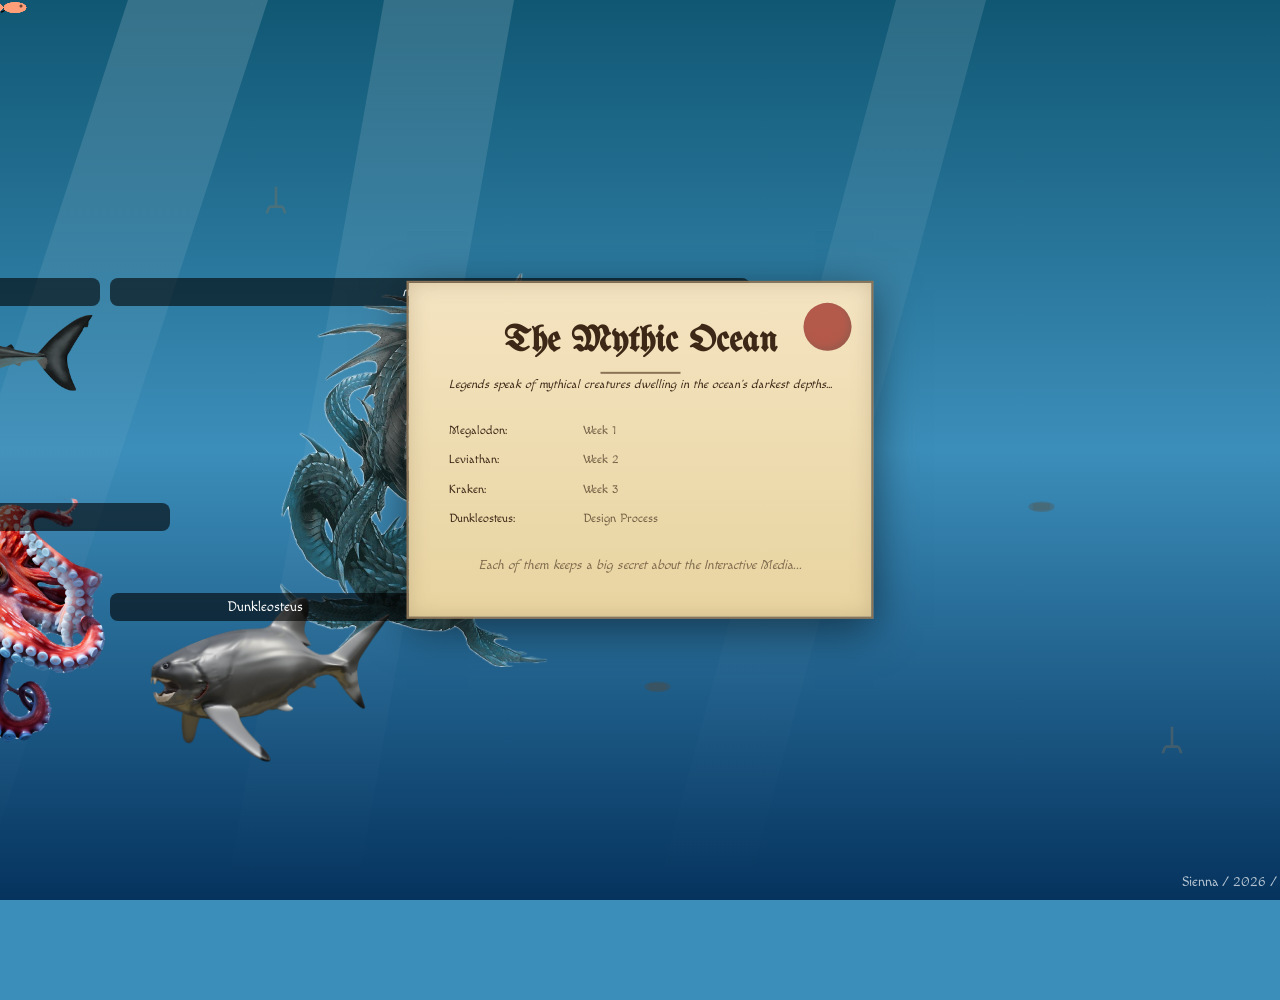
<file: index.html>
<!DOCTYPE html>
<html lang="en">
<head>
    <meta charset="UTF-8">
    <meta name="viewport" content="width=device-width, initial-scale=1.0">
    <title>The Mythic Ocean</title>
     <!-- Google Fonts -->
   
    <link rel="preconnect" href="https://fonts.googleapis.com">
    <link rel="preconnect" href="https://fonts.gstatic.com" crossorigin>
    <link href="https://fonts.googleapis.com/css2?family=Macondo&family=UnifrakturMaguntia&display=swap" rel="stylesheet">

     <link rel="stylesheet" href="style.css">
</head>
   <!-- Ocean Background Container -->
<body class="horizontal-page">
<div class="ocean-container">
<!-- Animated ocean background  -->
        <div class="ocean-background">
            <div class="wave"></div>
            <div class="wave"></div>
        </div>
        <!-- Sunlight Ray -->
        <div class="sunlight-ray">
             <div class="light-ray ray-1"></div>
            <div class="light-ray ray-2"></div>
            <div class="light-ray ray-3"></div>
            <div class="light-ray ray-4"></div>
            <div class="light-ray ray-5"></div>
        </div>
        <!-- Floating Bubbles (50 bubbles with different sizes and positions) -->
         <div class="bubbles-container">
             <!-- Small Bubbles -->
            <div class="bubble small" style="left: 5%; animation-delay: 0s;"></div>
            <div class="bubble small" style="left: 12%; animation-delay: 0.5s;"></div>
            <div class="bubble small" style="left: 18%; animation-delay: 1s;"></div>
            <div class="bubble small" style="left: 25%; animation-delay: 1.5s;"></div>
            <div class="bubble small" style="left: 33%; animation-delay: 2s;"></div>
            <div class="bubble small" style="left: 40%; animation-delay: 2.5s;"></div>
            <div class="bubble small" style="left: 48%; animation-delay: 3s;"></div>
            <div class="bubble small" style="left: 55%; animation-delay: 3.5s;"></div>
            <div class="bubble small" style="left: 62%; animation-delay: 4s;"></div>
            <div class="bubble small" style="left: 70%; animation-delay: 4.5s;"></div>
            <div class="bubble small" style="left: 77%; animation-delay: 5s;"></div>
            <div class="bubble small" style="left: 84%; animation-delay: 5.5s;"></div>
            <div class="bubble small" style="left: 91%; animation-delay: 6s;"></div>
            <div class="bubble small" style="left: 8%; animation-delay: 6.5s;"></div>
            <div class="bubble small" style="left: 15%; animation-delay: 7s;"></div>
    <!-- Medium Bubbles -->
            <div class="bubble medium" style="left: 7%; animation-delay: 0.2s;"></div>
            <div class="bubble medium" style="left: 14%; animation-delay: 0.8s;"></div>
            <div class="bubble medium" style="left: 22%; animation-delay: 1.4s;"></div>
            <div class="bubble medium" style="left: 30%; animation-delay: 2.1s;"></div>
            <div class="bubble medium" style="left: 38%; animation-delay: 2.8s;"></div>
            <div class="bubble medium" style="left: 45%; animation-delay: 3.4s;"></div>
            <div class="bubble medium" style="left: 53%; animation-delay: 4.1s;"></div>
            <div class="bubble medium" style="left: 60%; animation-delay: 4.8s;"></div>
            <div class="bubble medium" style="left: 68%; animation-delay: 5.5s;"></div>
            <div class="bubble medium" style="left: 75%; animation-delay: 6.2s;"></div>
            <div class="bubble medium" style="left: 82%; animation-delay: 6.8s;"></div>
            <div class="bubble medium" style="left: 89%; animation-delay: 7.5s;"></div>
            <div class="bubble medium" style="left: 95%; animation-delay: 8s;"></div>
            <div class="bubble medium" style="left: 10%; animation-delay: 8.5s;"></div>
            <div class="bubble medium" style="left: 17%; animation-delay: 9s;"></div>
            <div class="bubble medium" style="left: 24%; animation-delay: 9.5s;"></div>
            <div class="bubble medium" style="left: 31%; animation-delay: 10s;"></div>
            <div class="bubble medium" style="left: 39%; animation-delay: 10.5s;"></div>
            <div class="bubble medium" style="left: 46%; animation-delay: 11s;"></div>
            <div class="bubble medium" style="left: 54%; animation-delay: 11.5s;"></div>

            <!-- Large Bubbles -->
            <div class="bubble large" style="left: 9%; animation-delay: 0.3s;"></div>
            <div class="bubble large" style="left: 19%; animation-delay: 1.2s;"></div>
            <div class="bubble large" style="left: 28%; animation-delay: 2.3s;"></div>
            <div class="bubble large" style="left: 37%; animation-delay: 3.5s;"></div>
            <div class="bubble large" style="left: 47%; animation-delay: 4.7s;"></div>
            <div class="bubble large" style="left: 56%; animation-delay: 5.9s;"></div>
            <div class="bubble large" style="left: 65%; animation-delay: 7.1s;"></div>
            <div class="bubble large" style="left: 74%; animation-delay: 8.3s;"></div>
            <div class="bubble large" style="left: 83%; animation-delay: 9.5s;"></div>
            <div class="bubble large" style="left: 92%; animation-delay: 10.7s;"></div>
            <div class="bubble large" style="left: 13%; animation-delay: 11.9s;"></div>
            <div class="bubble large" style="left: 21%; animation-delay: 13s;"></div>
            <div class="bubble large" style="left: 35%; animation-delay: 14s;"></div>
            <div class="bubble large" style="left: 50%; animation-delay: 15s;"></div>
            <div class="bubble large" style="left: 71%; animation-delay: 16s;"></div>
        </div>
        <!-- Small swimming fish -->
        <div class="small-fish-container">
             <div class="small-fish fish-1"></div>
            <div class="small-fish fish-2"></div>
            <div class="small-fish fish-3"></div>
            <div class="small-fish fish-4"></div>
            <div class="small-fish fish-5"></div>
            <div class="small-fish fish-6"></div>
            <div class="small-fish fish-7"></div>
            <div class="small-fish fish-8"></div>
        </div>
        <!-- Anchors-->
        <div class="anchor-container">
                <div class="anchor anchor-1"></div>
            <div class="anchor anchor-2"></div>
            <div class="anchor anchor-3"></div>
            <div class="anchor anchor-4"></div>
            <div class="anchor anchor-5"></div>
        </div>
        <!-- Shoes -->
        <div class="shoes-container">
            <div class="shoe shoe-1"></div>
            <div class="shoe shoe-2"></div>
            <div class="shoe shoe-3"></div>
            <div class="shoe shoe-4"></div>
            <div class="shoe shoe-5"></div>
        </div>

        <!-- Mythical Sea Creatures (Navigation Fish) -->
        <div class="mythical-creatures">
            <!-- Megalodon - Week 1 -->
             <a href="week1.html">
            <div class="big-fish megalodon">
                <div class="fish-label">Megalodon</div>
            </div>
            </a>
             <!-- Leviathan - Week 2 -->
              <a href="week2.html">
            <div class="big-fish leviathan">
                <div class="fish-label">Leviathan</div>
            </div>
            </a>

            <!-- Kraken - Week 3 -->
             <a href="week3.html">
            <div class="big-fish kraken">
                <div class="fish-label">Kraken</div>
            </div>
            </a>

            <!-- Dunkleosteus - Design Process -->
             <a href="designprocess.html">
            <div class="big-fish dunkleosteus">
                <div class="fish-label">Dunkleosteus</div>
            </div>
           </a>
        </div>>
            
        <!-- Old parchment letter -->
        <div class="parchment-letter">
            <div class="parchment-header">
                <h1> The Mythic Ocean </h1>
                <div class="divider"></div>
            </div>
            <div class="letter-content">
                <p class="intro-text">
                    <em>Legends speak of mythical creatures dwelling in the ocean's darkest depths...</em>
                </p>

                <div class="creature-list">
                    <p><span class="creature-name">Megalodon:</span> <span class="week-label">Week 1</span></p>
                    <p><span class="creature-name">Leviathan:</span> <span class="week-label">Week 2</span></p>
                    <p><span class="creature-name">Kraken:</span> <span class="week-label">Week 3</span></p>
                    <p><span class="creature-name">Dunkleosteus:</span> <span class="week-label">Design Process</span></p>
                </div>

                <p class="closing-text">
                    <em>Each of them keeps a big secret about the Interactive Media...</em>
                </p>
            </div>

            <!-- Wax Seal -->
            <div class="wax-seal"></div>
        </div>

        <!-- Footer -->
        <div class="footer">
            <p>Sienna / 2026 / Interactive Media</p>
        </div>
    </div>
<!-- This code from Figma was hacked by Sienna -->
</body>
</html>
</file>
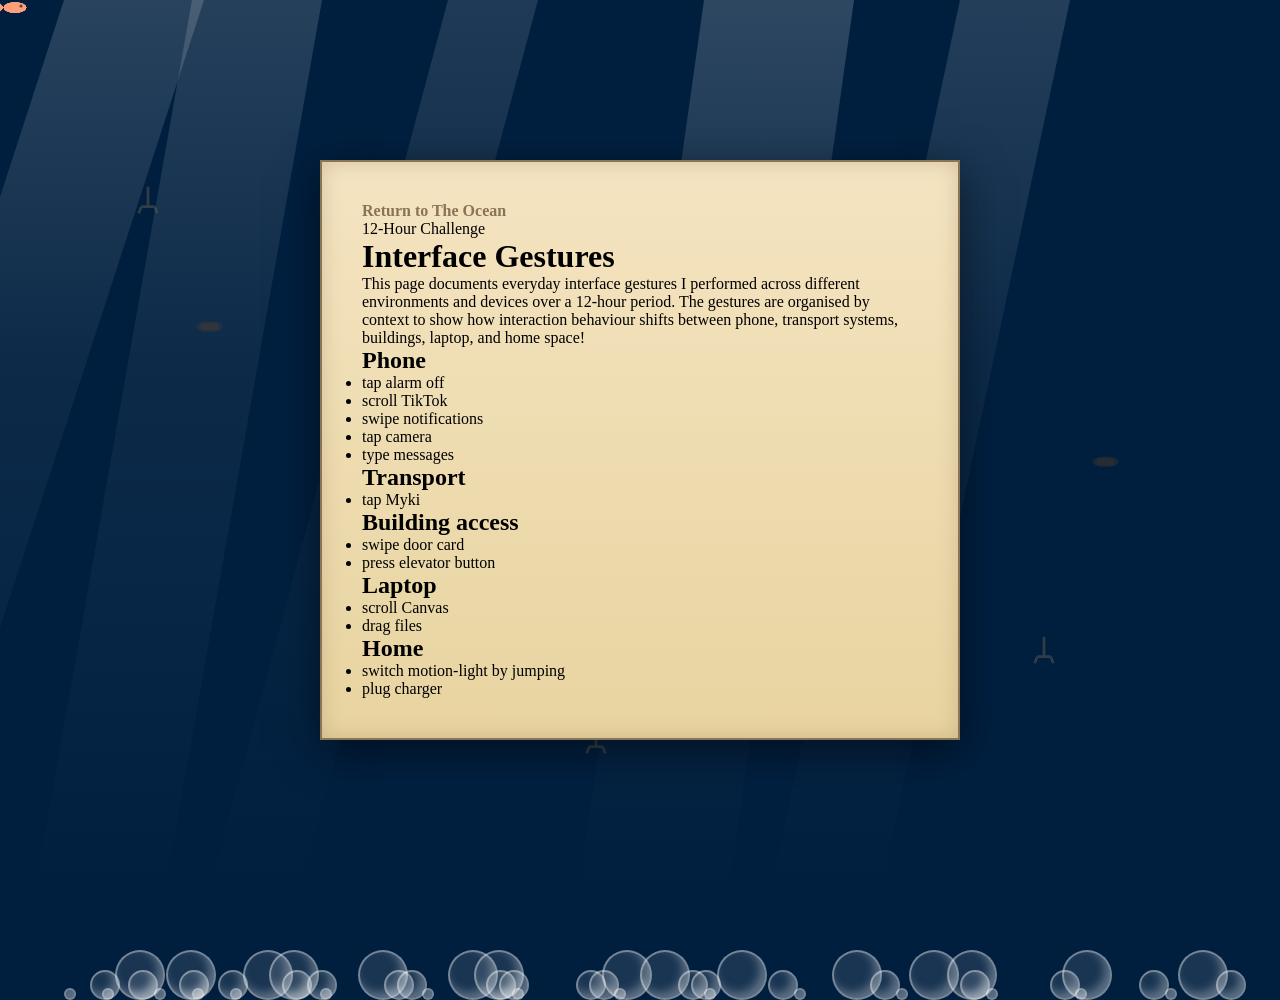
<file: 12hours.html>
<!DOCTYPE html>
<html lang="en">
<head>
<meta charset="UTF-8">
<meta name="viewport" content="width=device-width, initial-scale=1.0">
<title>Reflection</title>

<link rel="stylesheet" href="style.css">
</head>

<body>
    <!-- Animated ocean background  -->
        <div class="ocean-background">
            <div class="wave"></div>
            <div class="wave"></div>
        </div>
        <!-- Sunlight Ray -->
        <div class="sunlight-ray">
             <div class="light-ray ray-1"></div>
            <div class="light-ray ray-2"></div>
            <div class="light-ray ray-3"></div>
            <div class="light-ray ray-4"></div>
            <div class="light-ray ray-5"></div>
        </div>
        <!-- Floating Bubbles (50 bubbles with different sizes and positions) -->
         <div class="bubbles-container">
             <!-- Small Bubbles -->
            <div class="bubble small" style="left: 5%; animation-delay: 0s;"></div>
            <div class="bubble small" style="left: 12%; animation-delay: 0.5s;"></div>
            <div class="bubble small" style="left: 18%; animation-delay: 1s;"></div>
            <div class="bubble small" style="left: 25%; animation-delay: 1.5s;"></div>
            <div class="bubble small" style="left: 33%; animation-delay: 2s;"></div>
            <div class="bubble small" style="left: 40%; animation-delay: 2.5s;"></div>
            <div class="bubble small" style="left: 48%; animation-delay: 3s;"></div>
            <div class="bubble small" style="left: 55%; animation-delay: 3.5s;"></div>
            <div class="bubble small" style="left: 62%; animation-delay: 4s;"></div>
            <div class="bubble small" style="left: 70%; animation-delay: 4.5s;"></div>
            <div class="bubble small" style="left: 77%; animation-delay: 5s;"></div>
            <div class="bubble small" style="left: 84%; animation-delay: 5.5s;"></div>
            <div class="bubble small" style="left: 91%; animation-delay: 6s;"></div>
            <div class="bubble small" style="left: 8%; animation-delay: 6.5s;"></div>
            <div class="bubble small" style="left: 15%; animation-delay: 7s;"></div>
    <!-- Medium Bubbles -->
            <div class="bubble medium" style="left: 7%; animation-delay: 0.2s;"></div>
            <div class="bubble medium" style="left: 14%; animation-delay: 0.8s;"></div>
            <div class="bubble medium" style="left: 22%; animation-delay: 1.4s;"></div>
            <div class="bubble medium" style="left: 30%; animation-delay: 2.1s;"></div>
            <div class="bubble medium" style="left: 38%; animation-delay: 2.8s;"></div>
            <div class="bubble medium" style="left: 45%; animation-delay: 3.4s;"></div>
            <div class="bubble medium" style="left: 53%; animation-delay: 4.1s;"></div>
            <div class="bubble medium" style="left: 60%; animation-delay: 4.8s;"></div>
            <div class="bubble medium" style="left: 68%; animation-delay: 5.5s;"></div>
            <div class="bubble medium" style="left: 75%; animation-delay: 6.2s;"></div>
            <div class="bubble medium" style="left: 82%; animation-delay: 6.8s;"></div>
            <div class="bubble medium" style="left: 89%; animation-delay: 7.5s;"></div>
            <div class="bubble medium" style="left: 95%; animation-delay: 8s;"></div>
            <div class="bubble medium" style="left: 10%; animation-delay: 8.5s;"></div>
            <div class="bubble medium" style="left: 17%; animation-delay: 9s;"></div>
            <div class="bubble medium" style="left: 24%; animation-delay: 9.5s;"></div>
            <div class="bubble medium" style="left: 31%; animation-delay: 10s;"></div>
            <div class="bubble medium" style="left: 39%; animation-delay: 10.5s;"></div>
            <div class="bubble medium" style="left: 46%; animation-delay: 11s;"></div>
            <div class="bubble medium" style="left: 54%; animation-delay: 11.5s;"></div>

            <!-- Large Bubbles -->
            <div class="bubble large" style="left: 9%; animation-delay: 0.3s;"></div>
            <div class="bubble large" style="left: 19%; animation-delay: 1.2s;"></div>
            <div class="bubble large" style="left: 28%; animation-delay: 2.3s;"></div>
            <div class="bubble large" style="left: 37%; animation-delay: 3.5s;"></div>
            <div class="bubble large" style="left: 47%; animation-delay: 4.7s;"></div>
            <div class="bubble large" style="left: 56%; animation-delay: 5.9s;"></div>
            <div class="bubble large" style="left: 65%; animation-delay: 7.1s;"></div>
            <div class="bubble large" style="left: 74%; animation-delay: 8.3s;"></div>
            <div class="bubble large" style="left: 83%; animation-delay: 9.5s;"></div>
            <div class="bubble large" style="left: 92%; animation-delay: 10.7s;"></div>
            <div class="bubble large" style="left: 13%; animation-delay: 11.9s;"></div>
            <div class="bubble large" style="left: 21%; animation-delay: 13s;"></div>
            <div class="bubble large" style="left: 35%; animation-delay: 14s;"></div>
            <div class="bubble large" style="left: 50%; animation-delay: 15s;"></div>
            <div class="bubble large" style="left: 71%; animation-delay: 16s;"></div>
        </div>
        <!-- Small swimming fish -->
        <div class=" small-fish-container">
             <div class="small-fish fish-1"></div>
            <div class="small-fish fish-2"></div>
            <div class="small-fish fish-3"></div>
            <div class="small-fish fish-4"></div>
            <div class="small-fish fish-5"></div>
            <div class="small-fish fish-6"></div>
            <div class="small-fish fish-7"></div>
            <div class="small-fish fish-8"></div>
        </div>
        <!-- Anchors-->
        <div class="anchor-container">
                <div class="anchor anchor-1"></div>
            <div class="anchor anchor-2"></div>
            <div class="anchor anchor-3"></div>
            <div class="anchor anchor-4"></div>
            <div class="anchor anchor-5"></div>
        </div>
        <!-- Shoes -->
        <div class="shoes-container">
            <div class="shoe shoe-1"></div>
            <div class="shoe shoe-2"></div>
            <div class="shoe shoe-3"></div>
            <div class="shoe shoe-4"></div>
            <div class="shoe shoe-5"></div>
        </div>

    
<div class="parchment-letter">
    <a href="index.html" class="back-button">Return to The Ocean</a>




<div class="page">

<header class="hero">
<p class="label">12-Hour Challenge</p>
<h1>Interface Gestures</h1>

<p class="intro">
This page documents everyday interface gestures I performed across
different environments and devices over a 12-hour period. The gestures
are organised by context to show how interaction behaviour shifts
between phone, transport systems, buildings, laptop, and home space!
</p>
</header>



<main class="gesture-list">

<section class="gesture-group">

<h2>Phone</h2>

<ul>
<li>tap alarm off</li>
<li>scroll TikTok</li>
<li>swipe notifications</li>
<li>tap camera</li>
<li>type messages</li>
</ul>

</section>



<section class="gesture-group">

<h2>Transport</h2>

<ul>
<li>tap Myki</li>
</ul>

</section>



<section class="gesture-group">

<h2>Building access</h2>

<ul>
<li>swipe door card</li>
<li>press elevator button</li>
</ul>

</section>



<section class="gesture-group">

<h2>Laptop</h2>

<ul>
<li>scroll Canvas</li>
<li>drag files</li>
</ul>

</section>



<section class="gesture-group">

<h2>Home</h2>

<ul>
<li>switch motion-light by jumping</li>
<li>plug charger</li>
</ul>

</section>

</main>
</div>
</body>
</html>
</file>
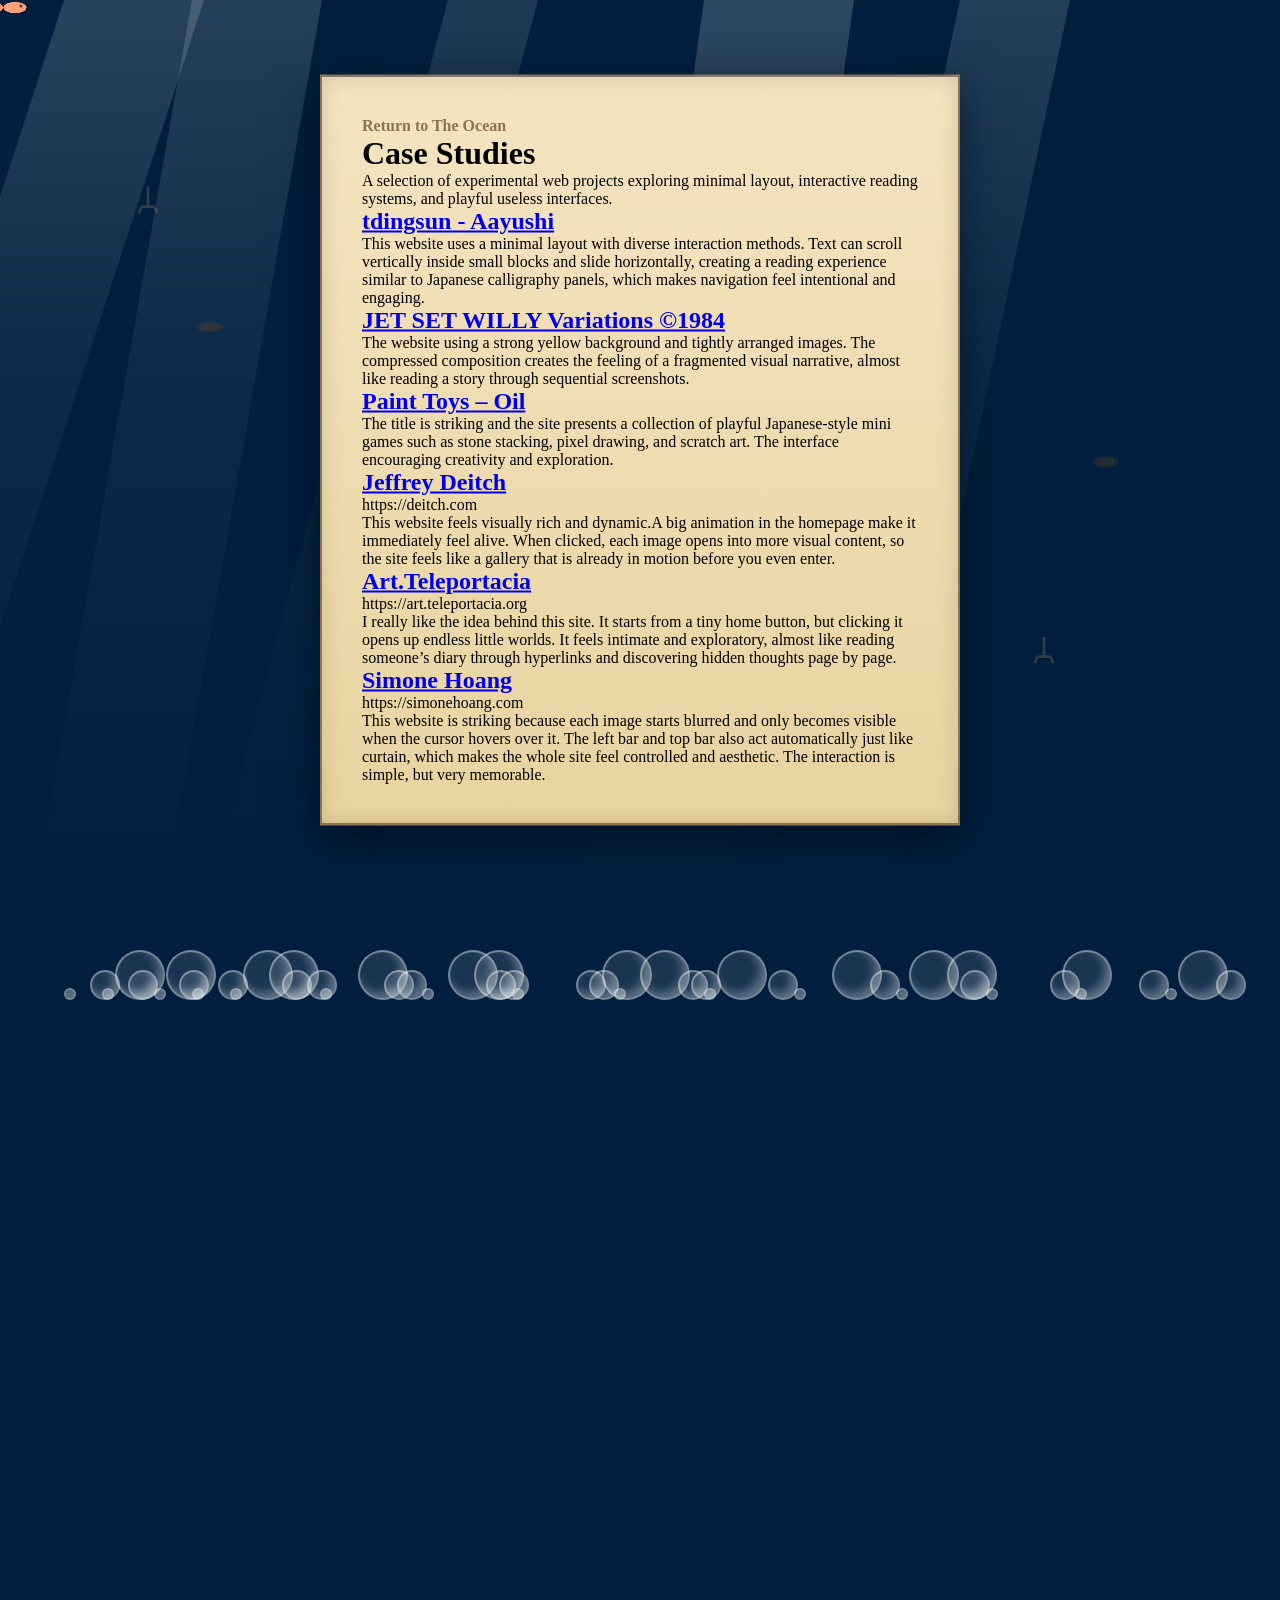
<file: case-studies.html>
<!DOCTYPE html>
<html lang="en">
<head>
<meta charset="UTF-8">
<meta name="viewport" content="width=device-width, initial-scale=1.0">
<title>Reflection</title>

<link rel="stylesheet" href="style.css">
</head>

<body class="long-page">
<!-- Animated ocean background  -->
        <div class="ocean-background">
            <div class="wave"></div>
            <div class="wave"></div>
        </div>
        <!-- Sunlight Ray -->
        <div class="sunlight-ray">
             <div class="light-ray ray-1"></div>
            <div class="light-ray ray-2"></div>
            <div class="light-ray ray-3"></div>
            <div class="light-ray ray-4"></div>
            <div class="light-ray ray-5"></div>
        </div>
        <!-- Floating Bubbles (50 bubbles with different sizes and positions) -->
         <div class="bubbles-container">
             <!-- Small Bubbles -->
            <div class="bubble small" style="left: 5%; animation-delay: 0s;"></div>
            <div class="bubble small" style="left: 12%; animation-delay: 0.5s;"></div>
            <div class="bubble small" style="left: 18%; animation-delay: 1s;"></div>
            <div class="bubble small" style="left: 25%; animation-delay: 1.5s;"></div>
            <div class="bubble small" style="left: 33%; animation-delay: 2s;"></div>
            <div class="bubble small" style="left: 40%; animation-delay: 2.5s;"></div>
            <div class="bubble small" style="left: 48%; animation-delay: 3s;"></div>
            <div class="bubble small" style="left: 55%; animation-delay: 3.5s;"></div>
            <div class="bubble small" style="left: 62%; animation-delay: 4s;"></div>
            <div class="bubble small" style="left: 70%; animation-delay: 4.5s;"></div>
            <div class="bubble small" style="left: 77%; animation-delay: 5s;"></div>
            <div class="bubble small" style="left: 84%; animation-delay: 5.5s;"></div>
            <div class="bubble small" style="left: 91%; animation-delay: 6s;"></div>
            <div class="bubble small" style="left: 8%; animation-delay: 6.5s;"></div>
            <div class="bubble small" style="left: 15%; animation-delay: 7s;"></div>
    <!-- Medium Bubbles -->
            <div class="bubble medium" style="left: 7%; animation-delay: 0.2s;"></div>
            <div class="bubble medium" style="left: 14%; animation-delay: 0.8s;"></div>
            <div class="bubble medium" style="left: 22%; animation-delay: 1.4s;"></div>
            <div class="bubble medium" style="left: 30%; animation-delay: 2.1s;"></div>
            <div class="bubble medium" style="left: 38%; animation-delay: 2.8s;"></div>
            <div class="bubble medium" style="left: 45%; animation-delay: 3.4s;"></div>
            <div class="bubble medium" style="left: 53%; animation-delay: 4.1s;"></div>
            <div class="bubble medium" style="left: 60%; animation-delay: 4.8s;"></div>
            <div class="bubble medium" style="left: 68%; animation-delay: 5.5s;"></div>
            <div class="bubble medium" style="left: 75%; animation-delay: 6.2s;"></div>
            <div class="bubble medium" style="left: 82%; animation-delay: 6.8s;"></div>
            <div class="bubble medium" style="left: 89%; animation-delay: 7.5s;"></div>
            <div class="bubble medium" style="left: 95%; animation-delay: 8s;"></div>
            <div class="bubble medium" style="left: 10%; animation-delay: 8.5s;"></div>
            <div class="bubble medium" style="left: 17%; animation-delay: 9s;"></div>
            <div class="bubble medium" style="left: 24%; animation-delay: 9.5s;"></div>
            <div class="bubble medium" style="left: 31%; animation-delay: 10s;"></div>
            <div class="bubble medium" style="left: 39%; animation-delay: 10.5s;"></div>
            <div class="bubble medium" style="left: 46%; animation-delay: 11s;"></div>
            <div class="bubble medium" style="left: 54%; animation-delay: 11.5s;"></div>

            <!-- Large Bubbles -->
            <div class="bubble large" style="left: 9%; animation-delay: 0.3s;"></div>
            <div class="bubble large" style="left: 19%; animation-delay: 1.2s;"></div>
            <div class="bubble large" style="left: 28%; animation-delay: 2.3s;"></div>
            <div class="bubble large" style="left: 37%; animation-delay: 3.5s;"></div>
            <div class="bubble large" style="left: 47%; animation-delay: 4.7s;"></div>
            <div class="bubble large" style="left: 56%; animation-delay: 5.9s;"></div>
            <div class="bubble large" style="left: 65%; animation-delay: 7.1s;"></div>
            <div class="bubble large" style="left: 74%; animation-delay: 8.3s;"></div>
            <div class="bubble large" style="left: 83%; animation-delay: 9.5s;"></div>
            <div class="bubble large" style="left: 92%; animation-delay: 10.7s;"></div>
            <div class="bubble large" style="left: 13%; animation-delay: 11.9s;"></div>
            <div class="bubble large" style="left: 21%; animation-delay: 13s;"></div>
            <div class="bubble large" style="left: 35%; animation-delay: 14s;"></div>
            <div class="bubble large" style="left: 50%; animation-delay: 15s;"></div>
            <div class="bubble large" style="left: 71%; animation-delay: 16s;"></div>
        </div>
        <!-- Small swimming fish -->
        <div class=" small-fish-container">
             <div class="small-fish fish-1"></div>
            <div class="small-fish fish-2"></div>
            <div class="small-fish fish-3"></div>
            <div class="small-fish fish-4"></div>
            <div class="small-fish fish-5"></div>
            <div class="small-fish fish-6"></div>
            <div class="small-fish fish-7"></div>
            <div class="small-fish fish-8"></div>
        </div>
        <!-- Anchors-->
        <div class="anchor-container">
                <div class="anchor anchor-1"></div>
            <div class="anchor anchor-2"></div>
            <div class="anchor anchor-3"></div>
            <div class="anchor anchor-4"></div>
            <div class="anchor anchor-5"></div>
        </div>
        <!-- Shoes -->
        <div class="shoes-container">
            <div class="shoe shoe-1"></div>
            <div class="shoe shoe-2"></div>
            <div class="shoe shoe-3"></div>
            <div class="shoe shoe-4"></div>
            <div class="shoe shoe-5"></div>
        </div>

    
<div class="parchment-letter">
    <a href="index.html" class="back-button">Return to The Ocean</a>



<div class="container" id="case-studiesText">
    <h1>Case Studies</h1>
    <p>A selection of experimental web projects exploring minimal layout, interactive reading systems, and playful useless interfaces.</p>
<div class="page">



<main class="case-list">


<article class="case-card">

<h2>
<a href="https://tdingsun.github.io/aayushi/" target="_blank">
tdingsun - Aayushi
</a>
</h2>

<p class="description">
This website uses a minimal layout with diverse interaction methods.
Text can scroll vertically inside small blocks and slide horizontally,
creating a reading experience similar to Japanese calligraphy panels,
which makes navigation feel intentional and engaging.
</p>

</article>



<article class="case-card">

<h2>
<a href="http://jetsetwilly.jodi.org" target="_blank">
JET SET WILLY Variations ©1984
</a>
</h2>

<p class="description">
The website using a strong yellow background
and tightly arranged images.
The compressed composition creates the
feeling of a fragmented visual narrative, almost like reading a story
through sequential screenshots.
</p>

</article>



<article class="case-card">

<h2>
<a href="https://paint.toys/oil/" target="_blank">
Paint Toys – Oil
</a>
</h2>

<p class="description">
The title is striking and the site presents a collection of playful
Japanese-style mini games such as stone stacking, pixel drawing,
and scratch art. 

The interface encouraging creativity and exploration.
</p>

</article>
  <article class="case-card">
        <div class="card-number"></div>
        <div class="card-content">
          <h2>
            <a href="https://deitch.com" target="_blank">Jeffrey Deitch</a>
          </h2>
          <p class="link-text">https://deitch.com</p>
          <p>
            This website feels visually rich and dynamic.A big animation in the homepage make it immediately feel alive.
            When clicked, each image opens into more visual content, so the site
            feels like a gallery that is already in motion before you even enter.

          </p>
        </div>
      </article>

      <article class="case-card">
        <div class="card-number"></div>
        <div class="card-content">
          <h2>
            <a href="https://art.teleportacia.org" target="_blank">Art.Teleportacia</a>
          </h2>
          <p class="link-text">https://art.teleportacia.org</p>
          <p>
            I really like the idea behind this site. It starts from a tiny home
            button, but clicking it opens up endless little worlds. It feels
            intimate and exploratory, almost like reading someone’s diary through
            hyperlinks and discovering hidden thoughts page by page.
          </p>
        </div>
      </article>

      <article class="case-card">
        <div class="card-number"></div>
        <div class="card-content">
          <h2>
            <a href="https://simonehoang.com" target="_blank">Simone Hoang</a>
          </h2>
          <p class="link-text">https://simonehoang.com</p>
          <p>
            This website is striking because each image starts blurred and
            only becomes visible when the cursor hovers over it. The left bar
            and top bar also act automatically just like curtain, which makes the whole site feel
            controlled and aesthetic. The interaction is simple, but
            very memorable.
          </p>
        </div>
      </article>

</main>
</div>
</body>
</html>
</file>
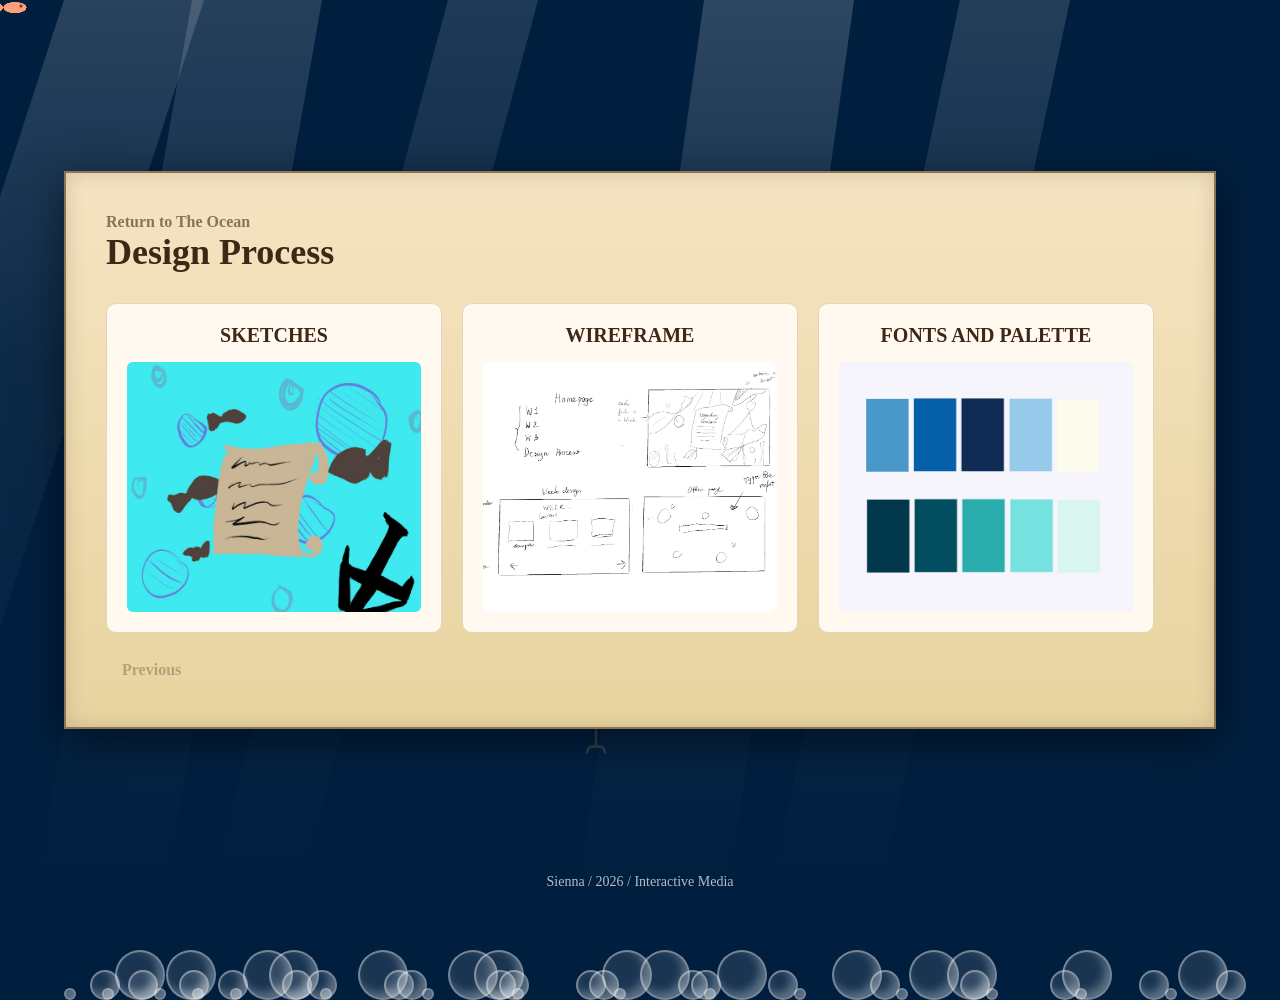
<file: designprocess.html>
<!DOCTYPE html>
<html lang="en">
<head>
    <meta charset="UTF-8">
    <meta name="viewport" content="width=device-width, initial-scale=1.0">
    <title>Oceania - Design Process</title>
    <link rel="stylesheet" href="style.css">
</head>
<body class="week-page">
<!-- Ocean Background Container -->
<div class="ocean-container">

    <!-- Animated ocean background  -->
    <div class="ocean-background">
<!-- Animated ocean background  -->
        <div class="ocean-background">
            <div class="wave"></div>
            <div class="wave"></div>
        </div>
        <!-- Sunlight Ray -->
        <div class="sunlight-ray">
             <div class="light-ray ray-1"></div>
            <div class="light-ray ray-2"></div>
            <div class="light-ray ray-3"></div>
            <div class="light-ray ray-4"></div>
            <div class="light-ray ray-5"></div>
        </div>
        <!-- Floating Bubbles (50 bubbles with different sizes and positions) -->
         <div class="bubbles-container">
             <!-- Small Bubbles -->
            <div class="bubble small" style="left: 5%; animation-delay: 0s;"></div>
            <div class="bubble small" style="left: 12%; animation-delay: 0.5s;"></div>
            <div class="bubble small" style="left: 18%; animation-delay: 1s;"></div>
            <div class="bubble small" style="left: 25%; animation-delay: 1.5s;"></div>
            <div class="bubble small" style="left: 33%; animation-delay: 2s;"></div>
            <div class="bubble small" style="left: 40%; animation-delay: 2.5s;"></div>
            <div class="bubble small" style="left: 48%; animation-delay: 3s;"></div>
            <div class="bubble small" style="left: 55%; animation-delay: 3.5s;"></div>
            <div class="bubble small" style="left: 62%; animation-delay: 4s;"></div>
            <div class="bubble small" style="left: 70%; animation-delay: 4.5s;"></div>
            <div class="bubble small" style="left: 77%; animation-delay: 5s;"></div>
            <div class="bubble small" style="left: 84%; animation-delay: 5.5s;"></div>
            <div class="bubble small" style="left: 91%; animation-delay: 6s;"></div>
            <div class="bubble small" style="left: 8%; animation-delay: 6.5s;"></div>
            <div class="bubble small" style="left: 15%; animation-delay: 7s;"></div>
    <!-- Medium Bubbles -->
            <div class="bubble medium" style="left: 7%; animation-delay: 0.2s;"></div>
            <div class="bubble medium" style="left: 14%; animation-delay: 0.8s;"></div>
            <div class="bubble medium" style="left: 22%; animation-delay: 1.4s;"></div>
            <div class="bubble medium" style="left: 30%; animation-delay: 2.1s;"></div>
            <div class="bubble medium" style="left: 38%; animation-delay: 2.8s;"></div>
            <div class="bubble medium" style="left: 45%; animation-delay: 3.4s;"></div>
            <div class="bubble medium" style="left: 53%; animation-delay: 4.1s;"></div>
            <div class="bubble medium" style="left: 60%; animation-delay: 4.8s;"></div>
            <div class="bubble medium" style="left: 68%; animation-delay: 5.5s;"></div>
            <div class="bubble medium" style="left: 75%; animation-delay: 6.2s;"></div>
            <div class="bubble medium" style="left: 82%; animation-delay: 6.8s;"></div>
            <div class="bubble medium" style="left: 89%; animation-delay: 7.5s;"></div>
            <div class="bubble medium" style="left: 95%; animation-delay: 8s;"></div>
            <div class="bubble medium" style="left: 10%; animation-delay: 8.5s;"></div>
            <div class="bubble medium" style="left: 17%; animation-delay: 9s;"></div>
            <div class="bubble medium" style="left: 24%; animation-delay: 9.5s;"></div>
            <div class="bubble medium" style="left: 31%; animation-delay: 10s;"></div>
            <div class="bubble medium" style="left: 39%; animation-delay: 10.5s;"></div>
            <div class="bubble medium" style="left: 46%; animation-delay: 11s;"></div>
            <div class="bubble medium" style="left: 54%; animation-delay: 11.5s;"></div>

            <!-- Large Bubbles -->
            <div class="bubble large" style="left: 9%; animation-delay: 0.3s;"></div>
            <div class="bubble large" style="left: 19%; animation-delay: 1.2s;"></div>
            <div class="bubble large" style="left: 28%; animation-delay: 2.3s;"></div>
            <div class="bubble large" style="left: 37%; animation-delay: 3.5s;"></div>
            <div class="bubble large" style="left: 47%; animation-delay: 4.7s;"></div>
            <div class="bubble large" style="left: 56%; animation-delay: 5.9s;"></div>
            <div class="bubble large" style="left: 65%; animation-delay: 7.1s;"></div>
            <div class="bubble large" style="left: 74%; animation-delay: 8.3s;"></div>
            <div class="bubble large" style="left: 83%; animation-delay: 9.5s;"></div>
            <div class="bubble large" style="left: 92%; animation-delay: 10.7s;"></div>
            <div class="bubble large" style="left: 13%; animation-delay: 11.9s;"></div>
            <div class="bubble large" style="left: 21%; animation-delay: 13s;"></div>
            <div class="bubble large" style="left: 35%; animation-delay: 14s;"></div>
            <div class="bubble large" style="left: 50%; animation-delay: 15s;"></div>
            <div class="bubble large" style="left: 71%; animation-delay: 16s;"></div>
        </div>
        <!-- Small swimming fish -->
        <div class=" small-fish-container">
             <div class="small-fish fish-1"></div>
            <div class="small-fish fish-2"></div>
            <div class="small-fish fish-3"></div>
            <div class="small-fish fish-4"></div>
            <div class="small-fish fish-5"></div>
            <div class="small-fish fish-6"></div>
            <div class="small-fish fish-7"></div>
            <div class="small-fish fish-8"></div>
        </div>
        <!-- Anchors-->
        <div class="anchor-container">
                <div class="anchor anchor-1"></div>
            <div class="anchor anchor-2"></div>
            <div class="anchor anchor-3"></div>
            <div class="anchor anchor-4"></div>
            <div class="anchor anchor-5"></div>
        </div>
        <!-- Shoes -->
        <div class="shoes-container">
            <div class="shoe shoe-1"></div>
            <div class="shoe shoe-2"></div>
            <div class="shoe shoe-3"></div>
            <div class="shoe shoe-4"></div>
            <div class="shoe shoe-5"></div>
        </div>

 <!-- Design Process -->
    <div class="parchment-letter">
        <a href="index.html" class="back-button">Return to The Ocean</a>
        <h1>Design Process</h1>

        <div class="blocks-container">
            <div class="block">
                <h2>SKETCHES</h2>
                <div class="image-placeholder">
                    <img src="image/sketch.jpeg" alt="Sketches">
                </div>
            </div>
            <div class="block">
                <h2>WIREFRAME</h2>
                <div class="image-placeholder">
                    <img src="image/wireframe.jpeg" alt="Wireframe">
                </div>
            </div>
            <div class="block">
                <h2>FONTS AND PALETTE</h2>
                <a href="fontsandpalette.html">
                <div class="image-placeholder">
                    <img src="image/palette.png" alt="Fonts and Palette">
                </div>
            </div>
        </div>
</a>
         <div class="week-buttons">
        <a href="week3.html" class="prev-button">Previous</a>
        <a href="#" class="next-button" style="visibility:hidden;">Next</a>
    </div>
 </div>


        <!-- Footer -->
        <div class="footer">
            <p>Sienna / 2026 / Interactive Media</p>
        </div>
        
    </div>
</body>
</html>
</file>
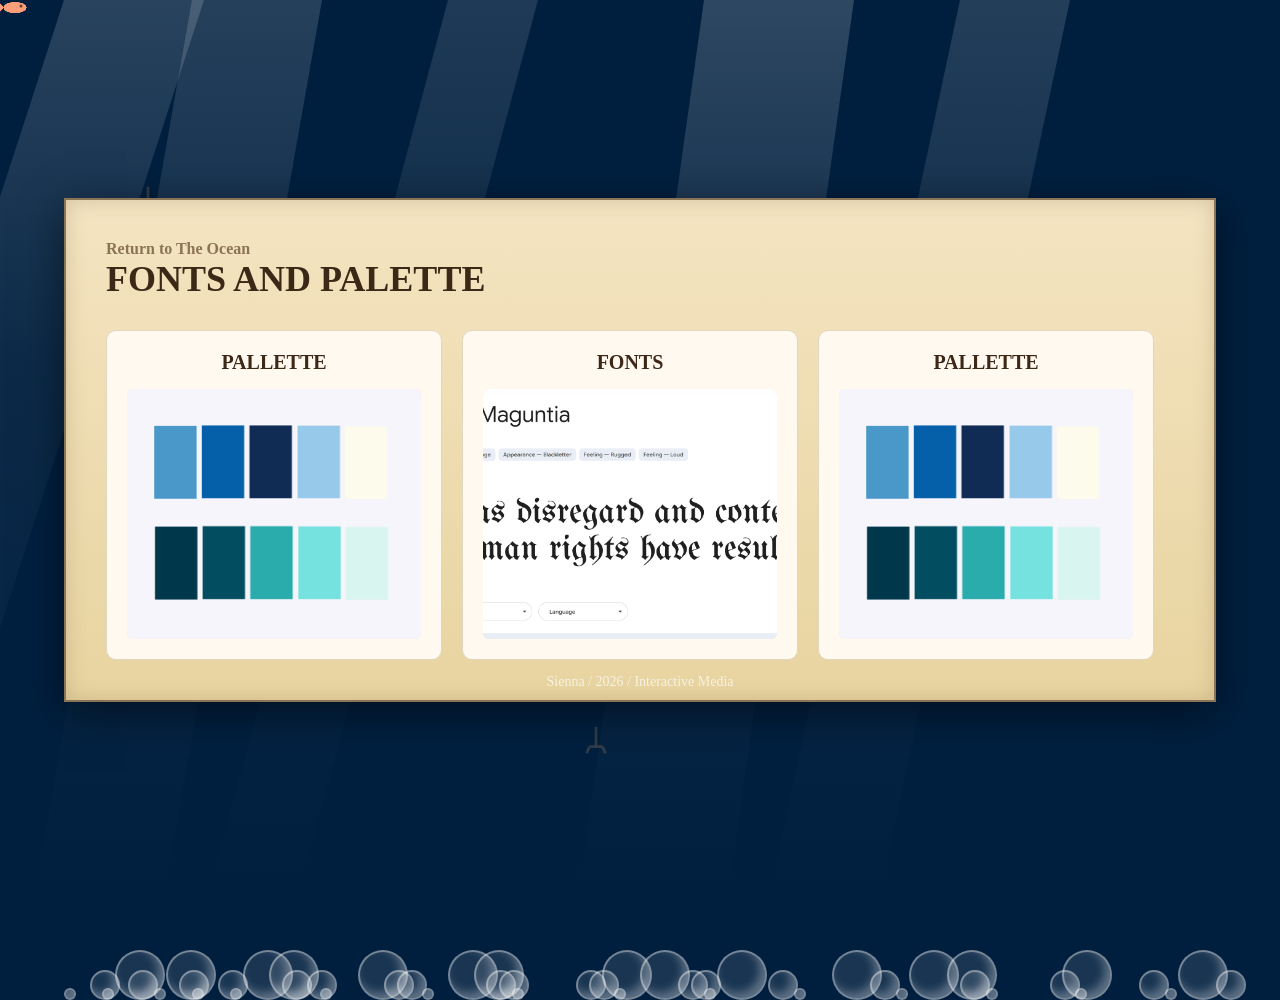
<file: fontsandpalette.html>
<!DOCTYPE html>
<html lang="en">
<head>
    <meta charset="UTF-8">
    <meta name="viewport" content="width=device-width, initial-scale=1.0">
    <title>Oceania - FONTS AND PALETTE</title>
    <link rel="stylesheet" href="style.css">
</head>
<body class="week-page">
<!-- Ocean Background Container -->
<div class="ocean-container">

<!-- Animated ocean background  -->
        <div class="ocean-background">
            <div class="wave"></div>
            <div class="wave"></div>
        </div>
        <!-- Sunlight Ray -->
        <div class="sunlight-ray">
             <div class="light-ray ray-1"></div>
            <div class="light-ray ray-2"></div>
            <div class="light-ray ray-3"></div>
            <div class="light-ray ray-4"></div>
            <div class="light-ray ray-5"></div>
        </div>
        <!-- Floating Bubbles (50 bubbles with different sizes and positions) -->
         <div class="bubbles-container">
             <!-- Small Bubbles -->
            <div class="bubble small" style="left: 5%; animation-delay: 0s;"></div>
            <div class="bubble small" style="left: 12%; animation-delay: 0.5s;"></div>
            <div class="bubble small" style="left: 18%; animation-delay: 1s;"></div>
            <div class="bubble small" style="left: 25%; animation-delay: 1.5s;"></div>
            <div class="bubble small" style="left: 33%; animation-delay: 2s;"></div>
            <div class="bubble small" style="left: 40%; animation-delay: 2.5s;"></div>
            <div class="bubble small" style="left: 48%; animation-delay: 3s;"></div>
            <div class="bubble small" style="left: 55%; animation-delay: 3.5s;"></div>
            <div class="bubble small" style="left: 62%; animation-delay: 4s;"></div>
            <div class="bubble small" style="left: 70%; animation-delay: 4.5s;"></div>
            <div class="bubble small" style="left: 77%; animation-delay: 5s;"></div>
            <div class="bubble small" style="left: 84%; animation-delay: 5.5s;"></div>
            <div class="bubble small" style="left: 91%; animation-delay: 6s;"></div>
            <div class="bubble small" style="left: 8%; animation-delay: 6.5s;"></div>
            <div class="bubble small" style="left: 15%; animation-delay: 7s;"></div>
    <!-- Medium Bubbles -->
            <div class="bubble medium" style="left: 7%; animation-delay: 0.2s;"></div>
            <div class="bubble medium" style="left: 14%; animation-delay: 0.8s;"></div>
            <div class="bubble medium" style="left: 22%; animation-delay: 1.4s;"></div>
            <div class="bubble medium" style="left: 30%; animation-delay: 2.1s;"></div>
            <div class="bubble medium" style="left: 38%; animation-delay: 2.8s;"></div>
            <div class="bubble medium" style="left: 45%; animation-delay: 3.4s;"></div>
            <div class="bubble medium" style="left: 53%; animation-delay: 4.1s;"></div>
            <div class="bubble medium" style="left: 60%; animation-delay: 4.8s;"></div>
            <div class="bubble medium" style="left: 68%; animation-delay: 5.5s;"></div>
            <div class="bubble medium" style="left: 75%; animation-delay: 6.2s;"></div>
            <div class="bubble medium" style="left: 82%; animation-delay: 6.8s;"></div>
            <div class="bubble medium" style="left: 89%; animation-delay: 7.5s;"></div>
            <div class="bubble medium" style="left: 95%; animation-delay: 8s;"></div>
            <div class="bubble medium" style="left: 10%; animation-delay: 8.5s;"></div>
            <div class="bubble medium" style="left: 17%; animation-delay: 9s;"></div>
            <div class="bubble medium" style="left: 24%; animation-delay: 9.5s;"></div>
            <div class="bubble medium" style="left: 31%; animation-delay: 10s;"></div>
            <div class="bubble medium" style="left: 39%; animation-delay: 10.5s;"></div>
            <div class="bubble medium" style="left: 46%; animation-delay: 11s;"></div>
            <div class="bubble medium" style="left: 54%; animation-delay: 11.5s;"></div>

            <!-- Large Bubbles -->
            <div class="bubble large" style="left: 9%; animation-delay: 0.3s;"></div>
            <div class="bubble large" style="left: 19%; animation-delay: 1.2s;"></div>
            <div class="bubble large" style="left: 28%; animation-delay: 2.3s;"></div>
            <div class="bubble large" style="left: 37%; animation-delay: 3.5s;"></div>
            <div class="bubble large" style="left: 47%; animation-delay: 4.7s;"></div>
            <div class="bubble large" style="left: 56%; animation-delay: 5.9s;"></div>
            <div class="bubble large" style="left: 65%; animation-delay: 7.1s;"></div>
            <div class="bubble large" style="left: 74%; animation-delay: 8.3s;"></div>
            <div class="bubble large" style="left: 83%; animation-delay: 9.5s;"></div>
            <div class="bubble large" style="left: 92%; animation-delay: 10.7s;"></div>
            <div class="bubble large" style="left: 13%; animation-delay: 11.9s;"></div>
            <div class="bubble large" style="left: 21%; animation-delay: 13s;"></div>
            <div class="bubble large" style="left: 35%; animation-delay: 14s;"></div>
            <div class="bubble large" style="left: 50%; animation-delay: 15s;"></div>
            <div class="bubble large" style="left: 71%; animation-delay: 16s;"></div>
        </div>
        <!-- Small swimming fish -->
        <div class=" small-fish-container">
             <div class="small-fish fish-1"></div>
            <div class="small-fish fish-2"></div>
            <div class="small-fish fish-3"></div>
            <div class="small-fish fish-4"></div>
            <div class="small-fish fish-5"></div>
            <div class="small-fish fish-6"></div>
            <div class="small-fish fish-7"></div>
            <div class="small-fish fish-8"></div>
        </div>
        <!-- Anchors-->
        <div class="anchor-container">
                <div class="anchor anchor-1"></div>
            <div class="anchor anchor-2"></div>
            <div class="anchor anchor-3"></div>
            <div class="anchor anchor-4"></div>
            <div class="anchor anchor-5"></div>
        </div>
        <!-- Shoes -->
        <div class="shoes-container">
            <div class="shoe shoe-1"></div>
            <div class="shoe shoe-2"></div>
            <div class="shoe shoe-3"></div>
            <div class="shoe shoe-4"></div>
            <div class="shoe shoe-5"></div>
        </div>

        <!-- Week 1 -->
<div class="parchment-letter">
    <a href="index.html" class="back-button">Return to The Ocean</a>
    <h1>FONTS AND PALETTE</h1>

    <!-- Blocks Container -->
    <div class="blocks-container">
        <div class="block">
            <h2>PALLETTE</h2>
            <div class="image-placeholder">
                <img src="image/palette.png" alt="Palette">
            </div>
        </div>
        <div class="block">
            <h2>FONTS</h2>
            <div class="image-placeholder">
                <img src="image/fonts.png" alt="Fonts">
            </div>
        </div>
        </a>

        <div class="block">
            <h2>PALLETTE</h2>
            <a href="case-studies.html">
            <div class="image-placeholder">
                <img src="image/palette.png" alt="Palette">
            </div>
        </div>
    </div>
        </a>
        

        <!-- Footer -->
        <div class="footer">
            <p>Sienna / 2026 / Interactive Media</p>
        </div>
    </div>
      </div>
    

</body>
</html>
</file>
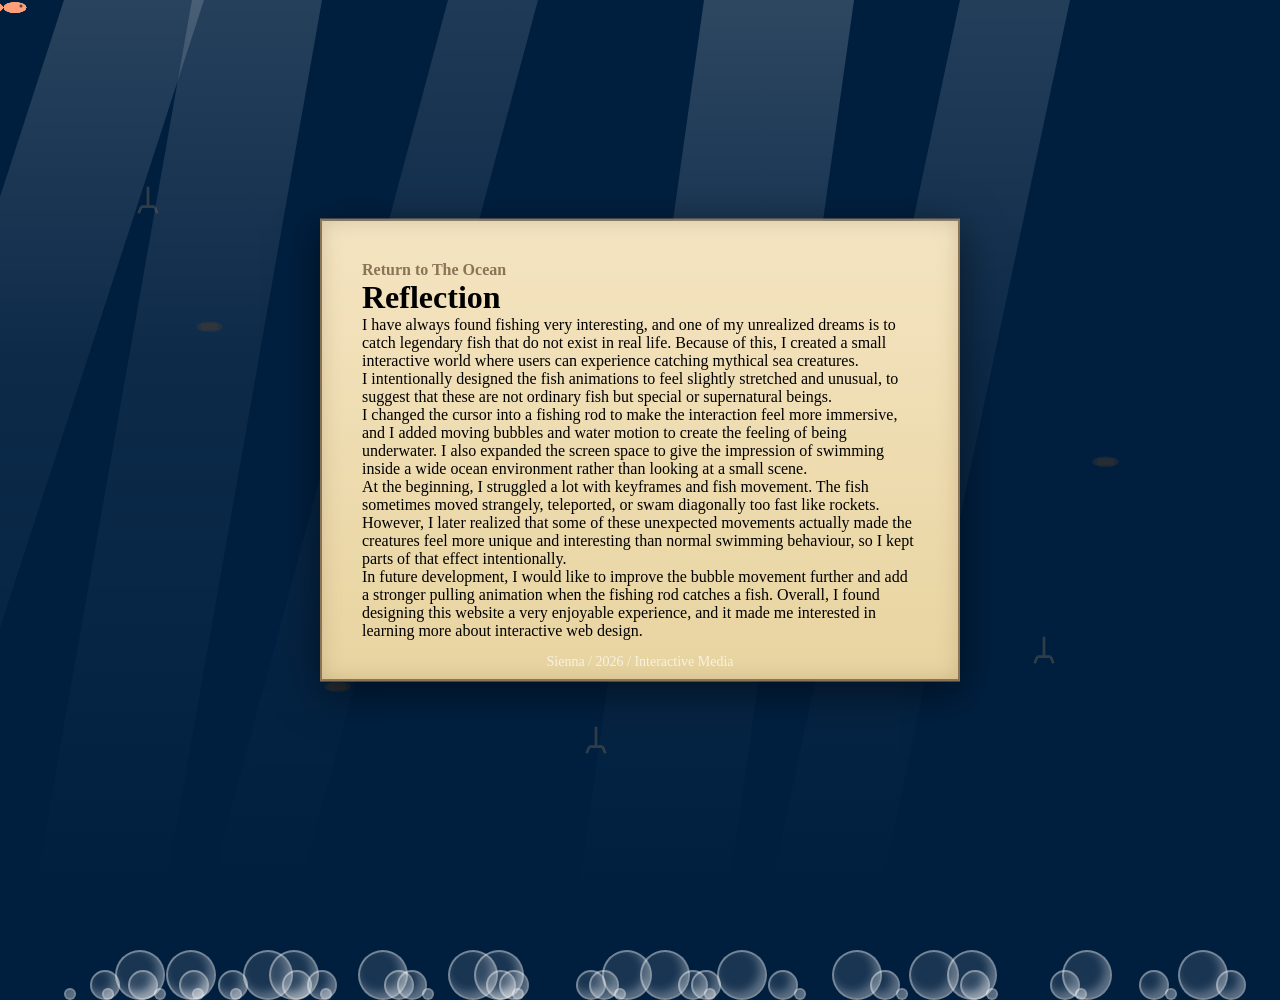
<file: reflection.html>
<!DOCTYPE html>
<html lang="en">
<head>
<meta charset="UTF-8">
<meta name="viewport" content="width=device-width, initial-scale=1.0">
<title>Reflection</title>

<link rel="stylesheet" href="style.css">
</head>

<body>
<!-- Animated ocean background  -->
        <div class="ocean-background">
            <div class="wave"></div>
            <div class="wave"></div>
        </div>
        <!-- Sunlight Ray -->
        <div class="sunlight-ray">
             <div class="light-ray ray-1"></div>
            <div class="light-ray ray-2"></div>
            <div class="light-ray ray-3"></div>
            <div class="light-ray ray-4"></div>
            <div class="light-ray ray-5"></div>
        </div>
        <!-- Floating Bubbles (50 bubbles with different sizes and positions) -->
         <div class="bubbles-container">
             <!-- Small Bubbles -->
            <div class="bubble small" style="left: 5%; animation-delay: 0s;"></div>
            <div class="bubble small" style="left: 12%; animation-delay: 0.5s;"></div>
            <div class="bubble small" style="left: 18%; animation-delay: 1s;"></div>
            <div class="bubble small" style="left: 25%; animation-delay: 1.5s;"></div>
            <div class="bubble small" style="left: 33%; animation-delay: 2s;"></div>
            <div class="bubble small" style="left: 40%; animation-delay: 2.5s;"></div>
            <div class="bubble small" style="left: 48%; animation-delay: 3s;"></div>
            <div class="bubble small" style="left: 55%; animation-delay: 3.5s;"></div>
            <div class="bubble small" style="left: 62%; animation-delay: 4s;"></div>
            <div class="bubble small" style="left: 70%; animation-delay: 4.5s;"></div>
            <div class="bubble small" style="left: 77%; animation-delay: 5s;"></div>
            <div class="bubble small" style="left: 84%; animation-delay: 5.5s;"></div>
            <div class="bubble small" style="left: 91%; animation-delay: 6s;"></div>
            <div class="bubble small" style="left: 8%; animation-delay: 6.5s;"></div>
            <div class="bubble small" style="left: 15%; animation-delay: 7s;"></div>
    <!-- Medium Bubbles -->
            <div class="bubble medium" style="left: 7%; animation-delay: 0.2s;"></div>
            <div class="bubble medium" style="left: 14%; animation-delay: 0.8s;"></div>
            <div class="bubble medium" style="left: 22%; animation-delay: 1.4s;"></div>
            <div class="bubble medium" style="left: 30%; animation-delay: 2.1s;"></div>
            <div class="bubble medium" style="left: 38%; animation-delay: 2.8s;"></div>
            <div class="bubble medium" style="left: 45%; animation-delay: 3.4s;"></div>
            <div class="bubble medium" style="left: 53%; animation-delay: 4.1s;"></div>
            <div class="bubble medium" style="left: 60%; animation-delay: 4.8s;"></div>
            <div class="bubble medium" style="left: 68%; animation-delay: 5.5s;"></div>
            <div class="bubble medium" style="left: 75%; animation-delay: 6.2s;"></div>
            <div class="bubble medium" style="left: 82%; animation-delay: 6.8s;"></div>
            <div class="bubble medium" style="left: 89%; animation-delay: 7.5s;"></div>
            <div class="bubble medium" style="left: 95%; animation-delay: 8s;"></div>
            <div class="bubble medium" style="left: 10%; animation-delay: 8.5s;"></div>
            <div class="bubble medium" style="left: 17%; animation-delay: 9s;"></div>
            <div class="bubble medium" style="left: 24%; animation-delay: 9.5s;"></div>
            <div class="bubble medium" style="left: 31%; animation-delay: 10s;"></div>
            <div class="bubble medium" style="left: 39%; animation-delay: 10.5s;"></div>
            <div class="bubble medium" style="left: 46%; animation-delay: 11s;"></div>
            <div class="bubble medium" style="left: 54%; animation-delay: 11.5s;"></div>

            <!-- Large Bubbles -->
            <div class="bubble large" style="left: 9%; animation-delay: 0.3s;"></div>
            <div class="bubble large" style="left: 19%; animation-delay: 1.2s;"></div>
            <div class="bubble large" style="left: 28%; animation-delay: 2.3s;"></div>
            <div class="bubble large" style="left: 37%; animation-delay: 3.5s;"></div>
            <div class="bubble large" style="left: 47%; animation-delay: 4.7s;"></div>
            <div class="bubble large" style="left: 56%; animation-delay: 5.9s;"></div>
            <div class="bubble large" style="left: 65%; animation-delay: 7.1s;"></div>
            <div class="bubble large" style="left: 74%; animation-delay: 8.3s;"></div>
            <div class="bubble large" style="left: 83%; animation-delay: 9.5s;"></div>
            <div class="bubble large" style="left: 92%; animation-delay: 10.7s;"></div>
            <div class="bubble large" style="left: 13%; animation-delay: 11.9s;"></div>
            <div class="bubble large" style="left: 21%; animation-delay: 13s;"></div>
            <div class="bubble large" style="left: 35%; animation-delay: 14s;"></div>
            <div class="bubble large" style="left: 50%; animation-delay: 15s;"></div>
            <div class="bubble large" style="left: 71%; animation-delay: 16s;"></div>
        </div>
        <!-- Small swimming fish -->
        <div class=" small-fish-container">
             <div class="small-fish fish-1"></div>
            <div class="small-fish fish-2"></div>
            <div class="small-fish fish-3"></div>
            <div class="small-fish fish-4"></div>
            <div class="small-fish fish-5"></div>
            <div class="small-fish fish-6"></div>
            <div class="small-fish fish-7"></div>
            <div class="small-fish fish-8"></div>
        </div>
        <!-- Anchors-->
        <div class="anchor-container">
                <div class="anchor anchor-1"></div>
            <div class="anchor anchor-2"></div>
            <div class="anchor anchor-3"></div>
            <div class="anchor anchor-4"></div>
            <div class="anchor anchor-5"></div>
        </div>
        <!-- Shoes -->
        <div class="shoes-container">
            <div class="shoe shoe-1"></div>
            <div class="shoe shoe-2"></div>
            <div class="shoe shoe-3"></div>
            <div class="shoe shoe-4"></div>
            <div class="shoe shoe-5"></div>
        </div>

    
<div class="parchment-letter">
    <a href="index.html" class="back-button">Return to The Ocean</a>



<div class="container" id="reflectionText">

<h1>Reflection</h1>

<p>
I have always found fishing very interesting, and one of my unrealized dreams is to catch legendary fish that do not exist in real life. Because of this, I created a small interactive world where users can experience catching mythical sea creatures.
</p>

<p>
I intentionally designed the fish animations to feel slightly stretched and unusual, to suggest that these are not ordinary fish but special or supernatural beings.
</p>

<p>
I changed the cursor into a fishing rod to make the interaction feel more immersive, and I added moving bubbles and water motion to create the feeling of being underwater. I also expanded the screen space to give the impression of swimming inside a wide ocean environment rather than looking at a small scene.
</p>

<p>
At the beginning, I struggled a lot with keyframes and fish movement. The fish sometimes moved strangely, teleported, or swam diagonally too fast like rockets. However, I later realized that some of these unexpected movements actually made the creatures feel more unique and interesting than normal swimming behaviour, so I kept parts of that effect intentionally.
</p>

<p>
In future development, I would like to improve the bubble movement further and add a stronger pulling animation when the fishing rod catches a fish. Overall, I found designing this website a very enjoyable experience, and it made me interested in learning more about interactive web design.
</p>

<p class="hint"></p>

        <!-- Footer -->
        <div class="footer">
            <p>Sienna / 2026 / Interactive Media</p>
        </div>
    </div>
</div>
</div>

</body>
</html>
</file>
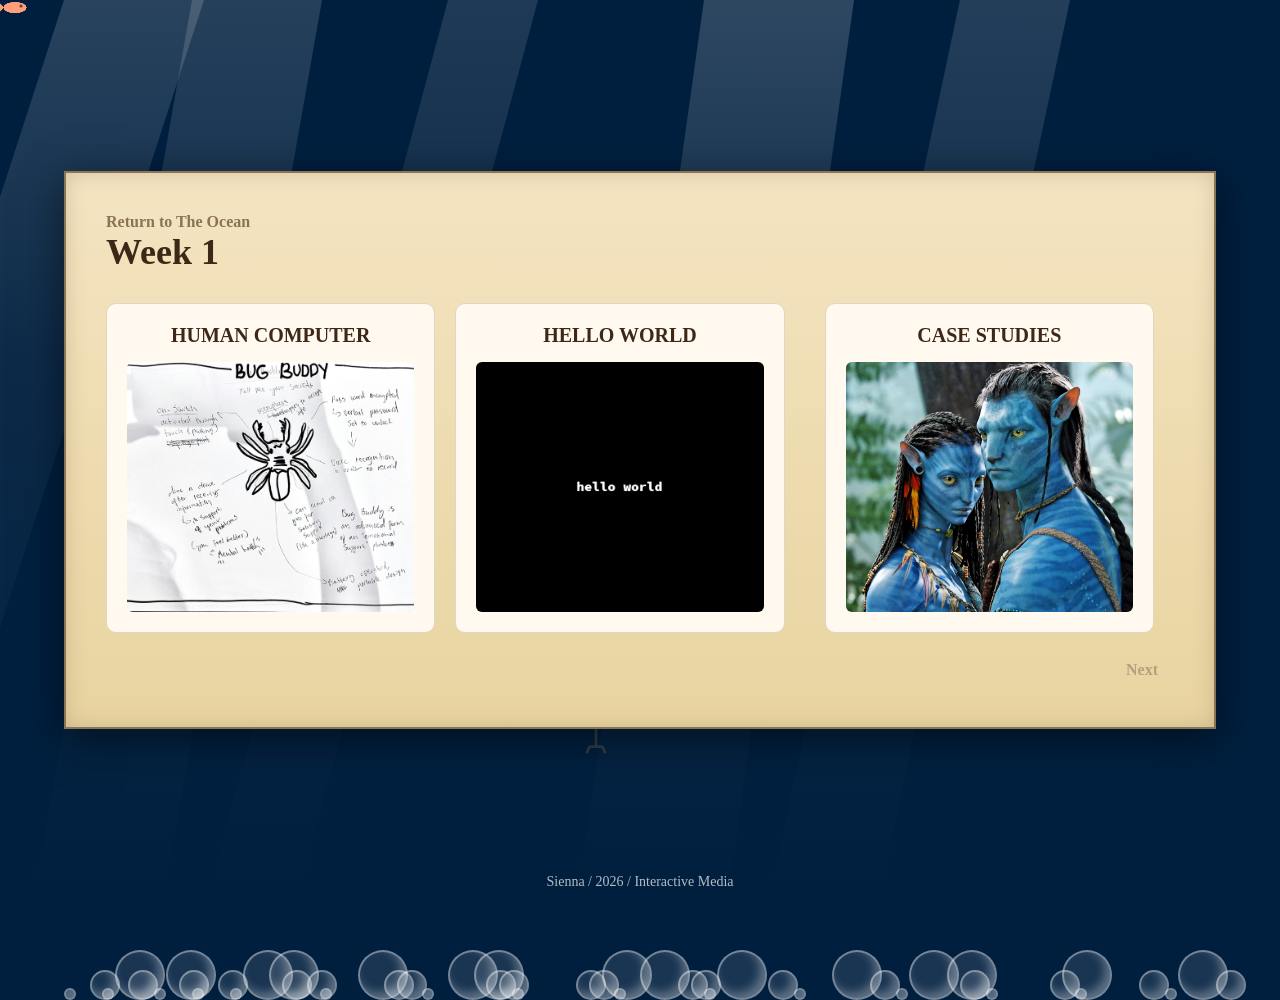
<file: week1.html>
<!DOCTYPE html>
<html lang="en">
<head>
    <meta charset="UTF-8">
    <meta name="viewport" content="width=device-width, initial-scale=1.0">
    <title>Oceania - Week 1</title>
    <link rel="stylesheet" href="style.css">
</head>
<body class="week-page">
<!-- Ocean Background Container -->
<div class="ocean-container">

<!-- Animated ocean background  -->
        <div class="ocean-background">
            <div class="wave"></div>
            <div class="wave"></div>
        </div>
        <!-- Sunlight Ray -->
        <div class="sunlight-ray">
             <div class="light-ray ray-1"></div>
            <div class="light-ray ray-2"></div>
            <div class="light-ray ray-3"></div>
            <div class="light-ray ray-4"></div>
            <div class="light-ray ray-5"></div>
        </div>
        <!-- Floating Bubbles (50 bubbles with different sizes and positions) -->
         <div class="bubbles-container">
             <!-- Small Bubbles -->
            <div class="bubble small" style="left: 5%; animation-delay: 0s;"></div>
            <div class="bubble small" style="left: 12%; animation-delay: 0.5s;"></div>
            <div class="bubble small" style="left: 18%; animation-delay: 1s;"></div>
            <div class="bubble small" style="left: 25%; animation-delay: 1.5s;"></div>
            <div class="bubble small" style="left: 33%; animation-delay: 2s;"></div>
            <div class="bubble small" style="left: 40%; animation-delay: 2.5s;"></div>
            <div class="bubble small" style="left: 48%; animation-delay: 3s;"></div>
            <div class="bubble small" style="left: 55%; animation-delay: 3.5s;"></div>
            <div class="bubble small" style="left: 62%; animation-delay: 4s;"></div>
            <div class="bubble small" style="left: 70%; animation-delay: 4.5s;"></div>
            <div class="bubble small" style="left: 77%; animation-delay: 5s;"></div>
            <div class="bubble small" style="left: 84%; animation-delay: 5.5s;"></div>
            <div class="bubble small" style="left: 91%; animation-delay: 6s;"></div>
            <div class="bubble small" style="left: 8%; animation-delay: 6.5s;"></div>
            <div class="bubble small" style="left: 15%; animation-delay: 7s;"></div>
    <!-- Medium Bubbles -->
            <div class="bubble medium" style="left: 7%; animation-delay: 0.2s;"></div>
            <div class="bubble medium" style="left: 14%; animation-delay: 0.8s;"></div>
            <div class="bubble medium" style="left: 22%; animation-delay: 1.4s;"></div>
            <div class="bubble medium" style="left: 30%; animation-delay: 2.1s;"></div>
            <div class="bubble medium" style="left: 38%; animation-delay: 2.8s;"></div>
            <div class="bubble medium" style="left: 45%; animation-delay: 3.4s;"></div>
            <div class="bubble medium" style="left: 53%; animation-delay: 4.1s;"></div>
            <div class="bubble medium" style="left: 60%; animation-delay: 4.8s;"></div>
            <div class="bubble medium" style="left: 68%; animation-delay: 5.5s;"></div>
            <div class="bubble medium" style="left: 75%; animation-delay: 6.2s;"></div>
            <div class="bubble medium" style="left: 82%; animation-delay: 6.8s;"></div>
            <div class="bubble medium" style="left: 89%; animation-delay: 7.5s;"></div>
            <div class="bubble medium" style="left: 95%; animation-delay: 8s;"></div>
            <div class="bubble medium" style="left: 10%; animation-delay: 8.5s;"></div>
            <div class="bubble medium" style="left: 17%; animation-delay: 9s;"></div>
            <div class="bubble medium" style="left: 24%; animation-delay: 9.5s;"></div>
            <div class="bubble medium" style="left: 31%; animation-delay: 10s;"></div>
            <div class="bubble medium" style="left: 39%; animation-delay: 10.5s;"></div>
            <div class="bubble medium" style="left: 46%; animation-delay: 11s;"></div>
            <div class="bubble medium" style="left: 54%; animation-delay: 11.5s;"></div>

            <!-- Large Bubbles -->
            <div class="bubble large" style="left: 9%; animation-delay: 0.3s;"></div>
            <div class="bubble large" style="left: 19%; animation-delay: 1.2s;"></div>
            <div class="bubble large" style="left: 28%; animation-delay: 2.3s;"></div>
            <div class="bubble large" style="left: 37%; animation-delay: 3.5s;"></div>
            <div class="bubble large" style="left: 47%; animation-delay: 4.7s;"></div>
            <div class="bubble large" style="left: 56%; animation-delay: 5.9s;"></div>
            <div class="bubble large" style="left: 65%; animation-delay: 7.1s;"></div>
            <div class="bubble large" style="left: 74%; animation-delay: 8.3s;"></div>
            <div class="bubble large" style="left: 83%; animation-delay: 9.5s;"></div>
            <div class="bubble large" style="left: 92%; animation-delay: 10.7s;"></div>
            <div class="bubble large" style="left: 13%; animation-delay: 11.9s;"></div>
            <div class="bubble large" style="left: 21%; animation-delay: 13s;"></div>
            <div class="bubble large" style="left: 35%; animation-delay: 14s;"></div>
            <div class="bubble large" style="left: 50%; animation-delay: 15s;"></div>
            <div class="bubble large" style="left: 71%; animation-delay: 16s;"></div>
        </div>
        <!-- Small swimming fish -->
        <div class=" small-fish-container">
             <div class="small-fish fish-1"></div>
            <div class="small-fish fish-2"></div>
            <div class="small-fish fish-3"></div>
            <div class="small-fish fish-4"></div>
            <div class="small-fish fish-5"></div>
            <div class="small-fish fish-6"></div>
            <div class="small-fish fish-7"></div>
            <div class="small-fish fish-8"></div>
        </div>
        <!-- Anchors-->
        <div class="anchor-container">
                <div class="anchor anchor-1"></div>
            <div class="anchor anchor-2"></div>
            <div class="anchor anchor-3"></div>
            <div class="anchor anchor-4"></div>
            <div class="anchor anchor-5"></div>
        </div>
        <!-- Shoes -->
        <div class="shoes-container">
            <div class="shoe shoe-1"></div>
            <div class="shoe shoe-2"></div>
            <div class="shoe shoe-3"></div>
            <div class="shoe shoe-4"></div>
            <div class="shoe shoe-5"></div>
        </div>

        <!-- Week 1 -->
<div class="parchment-letter">
    <a href="index.html" class="back-button">Return to The Ocean</a>
    <h1>Week 1</h1>

    <!-- Blocks Container -->
    <div class="blocks-container">
        <div class="block">
            <h2>HUMAN COMPUTER</h2>
            <div class="image-placeholder">
                <img src="image/human.jpeg" alt="Human Computer">
            </div>
        </div>
        <div class="block">
            <h2>HELLO WORLD</h2>
            <a href="https://ena050724.github.io/sienna/">
            <div class="image-placeholder">
                <img src="image/helloworld.png" alt="Hello World">
            </div>
        </div>
        </a>

        <div class="block">
            <h2>CASE STUDIES</h2>
            <a href="case-studies.html">
            <div class="image-placeholder">
                <img src="image/avatar.jpg" alt="Avatar">
            </div>
        </div>
        </a>
        
    </div>
      <div class="week-buttons">
        <a href="#" class="prev-button" style="visibility:hidden;">Previous</a>
        <a href="week2.html" class="next-button">Next</a>
    </div>
</div>

        <!-- Footer -->
        <div class="footer">
            <p>Sienna / 2026 / Interactive Media</p>
        </div>
    </div>
    
</body>
</html>
</file>
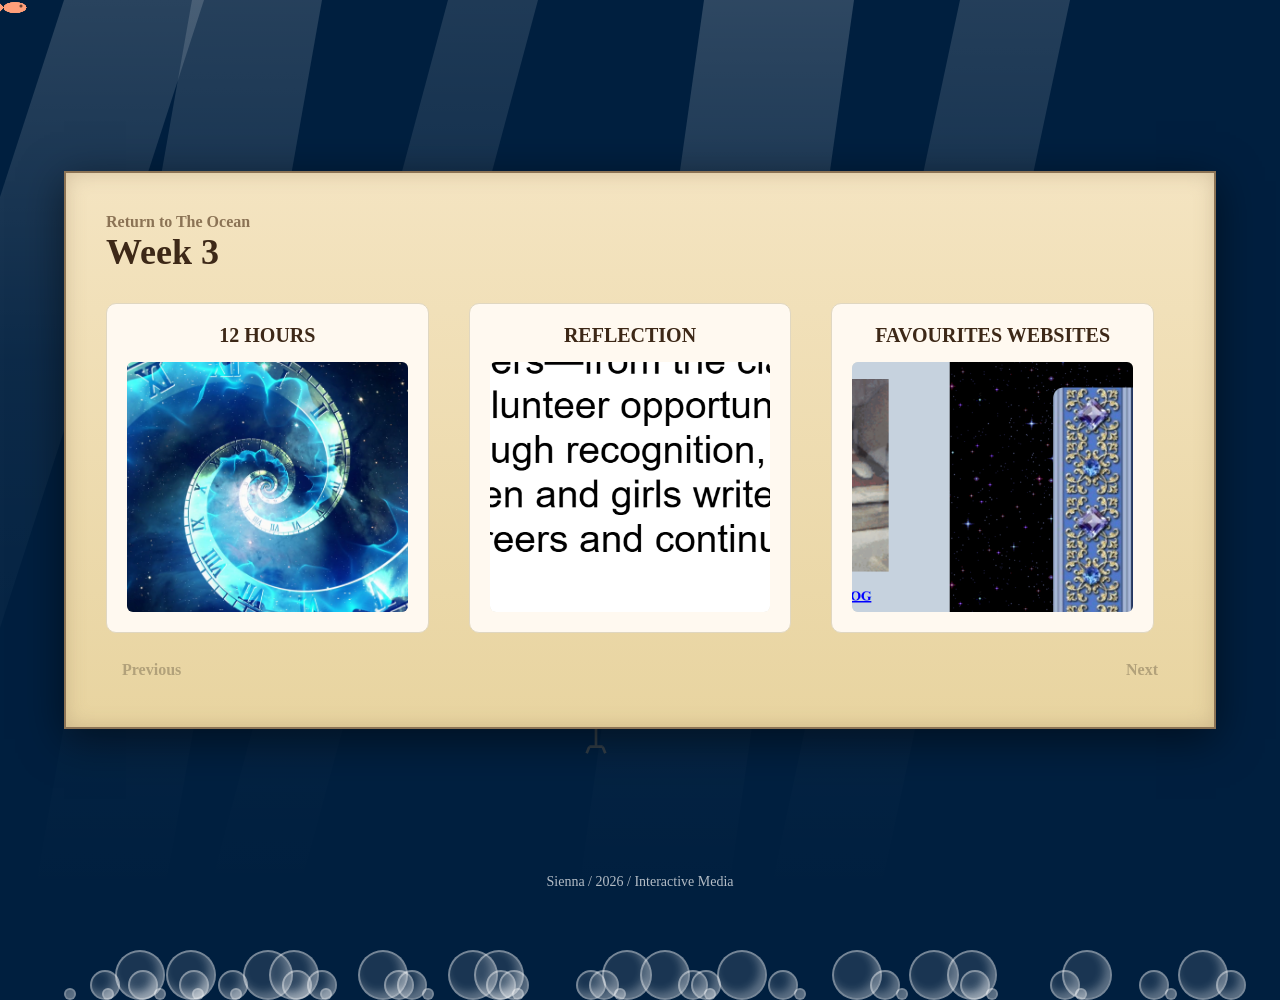
<file: week3.html>
<!DOCTYPE html>
<html lang="en">
<head>
    <meta charset="UTF-8">
    <meta name="viewport" content="width=device-width, initial-scale=1.0">
    <title>Oceania - Week 3</title>
    <link rel="stylesheet" href="style.css">
</head>
<body class="week-page">
    <!-- Animated ocean background  -->
        <div class="ocean-background">
            <div class="wave"></div>
            <div class="wave"></div>
        </div>
        <!-- Sunlight Ray -->
        <div class="sunlight-ray">
             <div class="light-ray ray-1"></div>
            <div class="light-ray ray-2"></div>
            <div class="light-ray ray-3"></div>
            <div class="light-ray ray-4"></div>
            <div class="light-ray ray-5"></div>
        </div>
        <!-- Floating Bubbles (50 bubbles with different sizes and positions) -->
         <div class="bubbles-container">
             <!-- Small Bubbles -->
            <div class="bubble small" style="left: 5%; animation-delay: 0s;"></div>
            <div class="bubble small" style="left: 12%; animation-delay: 0.5s;"></div>
            <div class="bubble small" style="left: 18%; animation-delay: 1s;"></div>
            <div class="bubble small" style="left: 25%; animation-delay: 1.5s;"></div>
            <div class="bubble small" style="left: 33%; animation-delay: 2s;"></div>
            <div class="bubble small" style="left: 40%; animation-delay: 2.5s;"></div>
            <div class="bubble small" style="left: 48%; animation-delay: 3s;"></div>
            <div class="bubble small" style="left: 55%; animation-delay: 3.5s;"></div>
            <div class="bubble small" style="left: 62%; animation-delay: 4s;"></div>
            <div class="bubble small" style="left: 70%; animation-delay: 4.5s;"></div>
            <div class="bubble small" style="left: 77%; animation-delay: 5s;"></div>
            <div class="bubble small" style="left: 84%; animation-delay: 5.5s;"></div>
            <div class="bubble small" style="left: 91%; animation-delay: 6s;"></div>
            <div class="bubble small" style="left: 8%; animation-delay: 6.5s;"></div>
            <div class="bubble small" style="left: 15%; animation-delay: 7s;"></div>
    <!-- Medium Bubbles -->
            <div class="bubble medium" style="left: 7%; animation-delay: 0.2s;"></div>
            <div class="bubble medium" style="left: 14%; animation-delay: 0.8s;"></div>
            <div class="bubble medium" style="left: 22%; animation-delay: 1.4s;"></div>
            <div class="bubble medium" style="left: 30%; animation-delay: 2.1s;"></div>
            <div class="bubble medium" style="left: 38%; animation-delay: 2.8s;"></div>
            <div class="bubble medium" style="left: 45%; animation-delay: 3.4s;"></div>
            <div class="bubble medium" style="left: 53%; animation-delay: 4.1s;"></div>
            <div class="bubble medium" style="left: 60%; animation-delay: 4.8s;"></div>
            <div class="bubble medium" style="left: 68%; animation-delay: 5.5s;"></div>
            <div class="bubble medium" style="left: 75%; animation-delay: 6.2s;"></div>
            <div class="bubble medium" style="left: 82%; animation-delay: 6.8s;"></div>
            <div class="bubble medium" style="left: 89%; animation-delay: 7.5s;"></div>
            <div class="bubble medium" style="left: 95%; animation-delay: 8s;"></div>
            <div class="bubble medium" style="left: 10%; animation-delay: 8.5s;"></div>
            <div class="bubble medium" style="left: 17%; animation-delay: 9s;"></div>
            <div class="bubble medium" style="left: 24%; animation-delay: 9.5s;"></div>
            <div class="bubble medium" style="left: 31%; animation-delay: 10s;"></div>
            <div class="bubble medium" style="left: 39%; animation-delay: 10.5s;"></div>
            <div class="bubble medium" style="left: 46%; animation-delay: 11s;"></div>
            <div class="bubble medium" style="left: 54%; animation-delay: 11.5s;"></div>

            <!-- Large Bubbles -->
            <div class="bubble large" style="left: 9%; animation-delay: 0.3s;"></div>
            <div class="bubble large" style="left: 19%; animation-delay: 1.2s;"></div>
            <div class="bubble large" style="left: 28%; animation-delay: 2.3s;"></div>
            <div class="bubble large" style="left: 37%; animation-delay: 3.5s;"></div>
            <div class="bubble large" style="left: 47%; animation-delay: 4.7s;"></div>
            <div class="bubble large" style="left: 56%; animation-delay: 5.9s;"></div>
            <div class="bubble large" style="left: 65%; animation-delay: 7.1s;"></div>
            <div class="bubble large" style="left: 74%; animation-delay: 8.3s;"></div>
            <div class="bubble large" style="left: 83%; animation-delay: 9.5s;"></div>
            <div class="bubble large" style="left: 92%; animation-delay: 10.7s;"></div>
            <div class="bubble large" style="left: 13%; animation-delay: 11.9s;"></div>
            <div class="bubble large" style="left: 21%; animation-delay: 13s;"></div>
            <div class="bubble large" style="left: 35%; animation-delay: 14s;"></div>
            <div class="bubble large" style="left: 50%; animation-delay: 15s;"></div>
            <div class="bubble large" style="left: 71%; animation-delay: 16s;"></div>
        </div>
        <!-- Small swimming fish -->
        <div class=" small-fish-container">
             <div class="small-fish fish-1"></div>
            <div class="small-fish fish-2"></div>
            <div class="small-fish fish-3"></div>
            <div class="small-fish fish-4"></div>
            <div class="small-fish fish-5"></div>
            <div class="small-fish fish-6"></div>
            <div class="small-fish fish-7"></div>
            <div class="small-fish fish-8"></div>
        </div>
        <!-- Anchors-->
        <div class="anchor-container">
                <div class="anchor anchor-1"></div>
            <div class="anchor anchor-2"></div>
            <div class="anchor anchor-3"></div>
            <div class="anchor anchor-4"></div>
            <div class="anchor anchor-5"></div>
        </div>
        <!-- Shoes -->
        <div class="shoes-container">
            <div class="shoe shoe-1"></div>
            <div class="shoe shoe-2"></div>
            <div class="shoe shoe-3"></div>
            <div class="shoe shoe-4"></div>
            <div class="shoe shoe-5"></div>
        </div>

 <!-- Week 3 Content -->
    <div class="parchment-letter">
        <a href="index.html" class="back-button">Return to The Ocean</a>
        <h1>Week 3</h1>

        <div class="blocks-container">
            <div class="block">
                <h2>12 HOURS</h2>
                <a href="12hours.html">
                <div class="image-placeholder">
                    <img src="image/clock.png" alt="12 Hours">
                </div>
            </div>
            </a>
            
            <div class="block">
                <h2>REFLECTION</h2>
                <a href="reflection.html">
                <div class="image-placeholder">
                    <img src="image/geekgirl.png" alt="Geek Girl">
                </div>
            </div>
            </a>

            <div class="block">
                <h2>FAVOURITES WEBSITES</h2>
                <a href="https://art.teleportacia.org/">
                <div class="image-placeholder">
                    <img src="image/favourite-website.png" alt="Favourite Websites">
                </div>
            </div>
            </a>
        </div>

        <div class="week-buttons">
            <a href="week2.html" class="prev-button">Previous</a>
            <a href="designprocess.html" class="next-button">Next</a>
        </div>
    </div> <!-- close parchment-letter -->

    <!-- Footer -->
    <div class="footer">
        <p>Sienna / 2026 / Interactive Media</p>
    </div>

</body>
</html>
</file>
<file: style.css>
/* ========================================
   OCEAN INTERACTIVE MEDIA - STYLESHEET
   Pure HTML & CSS Website
   ======================================== */

/* === RESET & BASE STYLES === */
* {
    margin: 0;
    padding: 0;
    box-sizing: border-box;
}


body {        
    margin: 0;
    padding: 0;
    color: black;  
    font-family: 'Macondo', cursive;
    background: #001f3f;      
    cursor: url('data:image/svg+xml;utf8,<svg xmlns="http://www.w3.org/2000/svg" width="32" height="32" viewBox="0 0 32 32"><line x1="16" y1="0" x2="16" y2="24" stroke="%238b4513" stroke-width="2"/><line x1="14" y1="2" x2="18" y2="2" stroke="%238b4513" stroke-width="1"/><line x1="12" y1="22" x2="16" y2="24" stroke="%23666" stroke-width="1.5"/><line x1="20" y1="22" x2="16" y2="24" stroke="%23666" stroke-width="1.5"/><circle cx="16" cy="26" r="2" fill="%23silver"/></svg>') 16 0, auto;
}
body.horizontal-page {        
   width:200vw;
   height: 100vh;
   overflow-x: scroll;
   overflow-y: hidden;
    color: black;  
    font-family: 'Macondo', cursive;
    background: #3c8eba;      
    cursor: url('data:image/svg+xml;utf8,<svg xmlns="http://www.w3.org/2000/svg" width="32" height="32" viewBox="0 0 32 32"><line x1="16" y1="0" x2="16" y2="24" stroke="%238b4513" stroke-width="2"/><line x1="14" y1="2" x2="18" y2="2" stroke="%238b4513" stroke-width="1"/><line x1="12" y1="22" x2="16" y2="24" stroke="%23666" stroke-width="1.5"/><line x1="20" y1="22" x2="16" y2="24" stroke="%23666" stroke-width="1.5"/><circle cx="16" cy="26" r="2" fill="%23silver"/></svg>') 16 0, auto;
}
    /* === OCEAN CONTAINER === */
.ocean-container { 
   position: relative;
    width: 100%;           
    min-height: 100vh;   
}
body.horizontal-page .ocean-container { 
    width: 200vw;           
    min-height: 100vh;   
}
.homepage-title {
    font-family: 'Macondo', cursive;
    font-size: 48px;
    color: #3d2817; 
    text-align: center;
    margin: 40px 0;
}
.parchment-letter .parchment-header h1 {
    font-family: 'UnifrakturMaguntia', cursive; 
    font-size: 36px;      
    color: #3d2817;       
    text-align: center;
    margin-bottom: 12px;
}
.week-page .parchment-letter h1,
.week-page .blocks-container .block h2 {
    font-family: 'UnifrakturMaguntia', cursive; 
    color: #3d2817;     
}


.week-page .parchment-letter h1 {
    font-size: 36px;     
    margin-bottom: 20px;
}

.week-page .blocks-container .block h2 {
    font-size: 20px;      
    margin-bottom: 12px;
}

.intro-text {
    font-family: 'Macondo', cursive;
    color: #3d2817;
    font-size: 12px;

}
.creature-list {
    font-family: 'Macondo', cursive;
    color: #3d2817;
    font-size: 12px;
}.closing-text {
    font-family: 'Macondo', cursive;
    color: #3d2817;
    font-size: 12px;
}
.back-button {
    font-family: 'Macondo', cursive; 
    font-size: 16px;                
    color: #8b7355;                  
    text-decoration: none;           
    font-weight: bold;                
}
/* === ANIMATED WATER BACKGROUND === */

body.horizontal-page .ocean-background {
    position: absolute;
    top: 0;
    left: 0;
    width: 200vw;
    height: 100vh;
    background: linear-gradient(to bottom, #105773 0%, #3c8eba 50%, #05335e 100%);
   background-repeat:repeat-x;
   background-size:cover;
   background-position: top center;
    z-index: -1;
   pointer-events:none;
}


/* Water flow effect */
.water-flow {
    position: absolute;
    top: 0;
    left: 0;
    width: 100%;
    height: 100%;
    background: url('water-texture.jpg') repeat-x;
    animation: flow 20s linear infinite;
    opacity: 0.5;
}
.water-flow-1 {
    background: radial-gradient(circle at center, rgba(255, 255, 255, 0.1) 0%, transparent 70%); opacity: 0.3;
    animation: water-flow 7s ease-in-out infinite;

}
.water-flow-2 {
    background: radial-gradient(circle at 30% 70%, rgba(255, 255, 255, 0.15) 0%, transparent 60%); opacity: 0.2;
    animation: water-flow 10s ease-in-out infinite;
}
@keyframes water-flow-1 {
    0%, 100% { transform: translateX(0,0); }
    50% { transform: translate(50px,30px); }
}
@keyframes water-flow-2 {
    0%, 100% { transform: translate(0, 0); }
    50% { transform: translate(-40px, 40px); }
}
        
    /* === SUNLIGHT RAYS === */
.sunlight-ray {
    position: absolute;
    top: 0;
    left: 0;
    width: 100%;
    height: 100%;
    pointer-events: none;
    overflow: hidden;
    z-index: 2;
}

.light-ray {
    position: absolute;
    top: 0;
    width: 100px;
    height: 100%;
    transform-origin: top;
}

.ray-1 {
    left: 15%;
    width: 130px;
    background: linear-gradient(to bottom, rgba(255, 255, 255, 0.15) 0%, rgba(255, 255, 255, 0.05) 40%, transparent 100%);
    transform: skewX(-10deg);
    animation: rayPulse 5s ease-in-out infinite;
}

.ray-2 {
    left: 35%;
    width: 90px;
    background: linear-gradient(to bottom, rgba(255, 255, 255, 0.12) 0%, rgba(255, 255, 255, 0.04) 40%, transparent 100%);
    transform: skewX(-15deg);
    animation: rayPulse 6s ease-in-out infinite 1s;
}

.ray-3 {
    left: 55%;
    width: 150px;
    background: linear-gradient(to bottom, rgba(255, 255, 255, 0.18) 0%, rgba(255, 255, 255, 0.06) 40%, transparent 100%);
    transform: skewX(-8deg);
    animation: rayPulse 7s ease-in-out infinite 2s;
}

.ray-4 {
    left: 75%;
    width: 110px;
    background: linear-gradient(to bottom, rgba(255, 255, 255, 0.14) 0%, rgba(255, 255, 255, 0.05) 40%, transparent 100%);
    transform: skewX(-12deg);
    animation: rayPulse 5.5s ease-in-out infinite 0.5s;
}

.ray-5 {
    left: 5%;
    width: 140px;
    background: linear-gradient(to bottom, rgba(255, 255, 255, 0.16) 0%, rgba(255, 255, 255, 0.05) 40%, transparent 100%);
    transform: skewX(-18deg);
    animation: rayPulse 6.5s ease-in-out infinite 1.5s;
}

@keyframes rayPulse {
    0%, 100% { opacity: 0.3; }
    50% { opacity: 0.6; }
}/* === FLOATING BUBBLES === */
.bubbles-container {
    position: absolute;
    top: 0;
    left: 0;
    width: 100%;
    height: 100%;
    z-index: 3;
 
}

.bubble {
    position: absolute;
    bottom: -100px;
    border-radius: 50%;
    border: 2px solid rgba(255, 255, 255, 0.4);
    background: rgba(255, 255, 255, 0.1);
    box-shadow: inset -5px -5px 10px rgba(255, 255, 255, 0.3);
    animation: floatUp 15s linear infinite;
}

/* Bubble Sizes */
.bubble.small {
    width: 12px;
    height: 12px;
}

.bubble.medium {
    width: 30px;
    height: 30px;
    animation-duration: 18s;
}

.bubble.large {
    width: 50px;
    height: 50px;
    animation-duration: 22s;
}

/* Bubble hover effect */
.bubble:hover {
    transform: scale(1.2);
    cursor: pointer;
}

@keyframes floatUp {
    0% {
        bottom: -100px;
        opacity: 0;
    }
    10% {
        opacity: 1;
    }
    90% {
        opacity: 1;
    }
    100% {
        bottom: 110%;
        opacity: 0;
    }
}

/* === SMALL SWIMMING FISH === */
.small-fish-container {
    position: absolute;
    top: 0;
    left: 0;
    width: 100%;
    height: 100%;
    z-index: 4;
    pointer-events: none;
}

.small-fish {
    position: absolute;
    width: 30px;
    height: 16px;
    background: url('data:image/svg+xml;utf8,<svg xmlns="http://www.w3.org/2000/svg" viewBox="0 0 40 20"><ellipse cx="20" cy="10" rx="15" ry="7" fill="%23ffa07a" opacity="0.7"/><polygon points="5,10 0,5 0,15" fill="%23ffa07a" opacity="0.7"/><circle cx="28" cy="8" r="2" fill="%23000" opacity="0.5"/></svg>') no-repeat;
    background-size: contain;
}

.fish-1 { animation: swimDiagonal1 12s linear infinite; }
.fish-2 { animation: swimDiagonal2 15s linear infinite; }
.fish-3 { animation: swimDiagonal3 10s linear infinite; }
.fish-4 { animation: swimDiagonal4 13s linear infinite; }
.fish-5 { animation: swimDiagonal5 11s linear infinite; }
.fish-6 { animation: swimDiagonal6 14s linear infinite; }
.fish-7 { animation: swimDiagonal7 16s linear infinite; }
.fish-8 { animation: swimDiagonal8 9s linear infinite; }

/* Diagonal swimming animations with bouncing */
@keyframes swimDiagonal1 {
    0% { left: -50px; top: 10%; }
    25% { left: 25%; top: 30%; }
    50% { left: 50%; top: 20%; }
    75% { left: 75%; top: 40%; }
    100% { left: 110%; top: 15%; }
}

@keyframes swimDiagonal2 {
    0% { left: 110%; top: 20%; transform: scaleX(-1); }
    25% { left: 75%; top: 40%; }
    50% { left: 50%; top: 30%; }
    75% { left: 25%; top: 50%; }
    100% { left: -50px; top: 25%; }
}

@keyframes swimDiagonal3 {
    0% { left: -50px; top: 60%; }
    30% { left: 30%; top: 40%; }
    60% { left: 60%; top: 70%; }
    100% { left: 110%; top: 50%; }
}

@keyframes swimDiagonal4 {
    0% { left: 110%; top: 70%; transform: scaleX(-1); }
    40% { left: 60%; top: 50%; }
    80% { left: 20%; top: 65%; }
    100% { left: -50px; top: 55%; }
}

@keyframes swimDiagonal5 {
    0% { left: 50%; top: -50px; }
    50% { left: 30%; top: 50%; }
    100% { left: 10%; top: 110%; }
}

@keyframes swimDiagonal6 {
    0% { left: 20%; top: 110%; }
    50% { left: 60%; top: 50%; }
    100% { left: 80%; top: -50px; }
}

@keyframes swimDiagonal7 {
    0% { left: -50px; top: 35%; }
    50% { left: 50%; top: 60%; }
    100% { left: 110%; top: 45%; }
}

@keyframes swimDiagonal8 {
    0% { left: 110%; top: 55%; transform: scaleX(-1); }
    50% { left: 40%; top: 35%; }
    100% { left: -50px; top: 48%; }
}

/* === ANCHORS === */
.anchor-container {
    position: absolute;
    top: 0;
    left: 0;
    width: 100%;
    height: 100%;
    z-index: 4;
    pointer-events: none;
}

.anchor {
    position: absolute;
    width: 40px;
    height: 40px;
    background: url('data:image/svg+xml;utf8,<svg xmlns="http://www.w3.org/2000/svg" viewBox="0 0 30 30"><path d="M15,5 L15,20 M10,20 L20,20 M10,20 L8,25 M20,20 L22,25 M15,5 A3,3 0 1,1 15,5" stroke="%238b7355" stroke-width="2" fill="none" opacity="0.6"/></svg>') no-repeat center;
    background-size: contain;
    opacity: 0.6;
    animation: floatSlow 20s ease-in-out infinite;
}

.anchor-1 { left: 10%; top: 20%; animation-delay: 0s; }
.anchor-2 { left: 30%; top: 60%; animation-delay: 3s; }
.anchor-3 { left: 60%; top: 40%; animation-delay: 6s; }
.anchor-4 { left: 80%; top: 70%; animation-delay: 9s; }
.anchor-5 { left: 45%; top: 80%; animation-delay: 12s; }

.anchor:hover {
    transform: scale(1.2) rotate(10deg);
    cursor: pointer;
}

@keyframes floatSlow {
    0%, 100% { transform: translate(0, 0) rotate(0deg); }
    25% { transform: translate(10px, -15px) rotate(5deg); }
    50% { transform: translate(-5px, -10px) rotate(-5deg); }
    75% { transform: translate(15px, -20px) rotate(8deg); }
}

/* === SHOES === */
.shoes-container {
    position: absolute;
    top: 0;
    left: 0;
    width: 100%;
    height: 100%;
    z-index: 4;
    pointer-events: none;
}

.shoe {
    position: absolute;
    width: 35px;
    height: 20px;
    background: url('data:image/svg+xml;utf8,<svg xmlns="http://www.w3.org/2000/svg" viewBox="0 0 40 20"><ellipse cx="20" cy="12" rx="15" ry="6" fill="%23654321" opacity="0.5"/><rect x="10" y="8" width="20" height="8" rx="2" fill="%23654321" opacity="0.5"/></svg>') no-repeat center;
    background-size: contain;
    opacity: 0.5;
    animation: driftSlow 18s ease-in-out infinite;
}

.shoe-1 { left: 15%; top: 35%; animation-delay: 0s; }
.shoe-2 { left: 40%; top: 55%; animation-delay: 4s; }
.shoe-3 { left: 65%; top: 25%; animation-delay: 8s; }
.shoe-4 { left: 85%; top: 50%; animation-delay: 12s; }
.shoe-5 { left: 25%; top: 75%; animation-delay: 16s; }

.shoe:hover {
    transform: scale(1.3) rotate(-15deg);
    cursor: pointer;
   pointer-events:none;
}

@keyframes driftSlow {
    0%, 100% { transform: translate(0, 0) rotate(0deg); }
    33% { transform: translate(-15px, 10px) rotate(-10deg); }
    66% { transform: translate(20px, -12px) rotate(10deg); }
}




/* === MYTHICAL SEA CREATURES (Big Fish) === */
.mythical-creatures {
    position: absolute;
    top: 0;
    left: 0;
    width: 100%;
    height: 100%;
    z-index: 5;
    display: flex;
    gap: 50px;          /* spacing between fish */
    flex-wrap: nowrap;  /* keep them in one horizontal line */
    overflow-x: auto;   /* horizontal scroll only for fish row */
    padding: 20px;
}

.big-fish {
    position:absolute;
    transition: transform 0.3s ease;
}

/* Individual Fish Positions */
.megalodon {
    left: -200px;
    top: 30%;
    width: 300px;
    height: 180px;
    background: url("image/megalondon.PNG") no-repeat center;
    background-size: contain;
   animation: swimBig1 12s linear infinite;
}

.leviathan {
    left: 110px;
    top: 30%;
    width: 640px;
    height: 400px;
    background: url("image/leviathan.PNG") no-repeat center;
    background-size: contain;
    transform: scaleX(-1);
    animation: swimBig2 15s linear infinite;
}

.kraken {
    left: -250px;
    top: 55%;
    width: 420px;
    height: 252px;
    background: url("image/kraken.PNG") no-repeat center;
    background-size: contain;
    animation: swimBig3 10s linear infinite;
}
.dunkleosteus {
    left: 110px;
    top: 65%;
    width: 310px;   
    height: 190px;
    background: url("image/dunkleosteus.PNG") no-repeat center;
    background-size: contain;
    animation: swimBig4 13s linear infinite;
}

/* Hover Effects */
.big-fish:hover {
    transform: scale(1.2) scaleX(1);
}


/* Swimming Animations */
@keyframes swimBig1 {
    0% { left:-200px; top:30%; }
    25% { left: 25%; top: 32%; }
    50% { left:50%; top: 28%; }
    75% { left:75%; top: 31%; }
    100% { left:110px;top: 30%; }
}

@keyframes swimBig2 {
    0% { left: 110px; top: 30%; transform: scaleX(1); }
    25% { left: 75%; top: 50%; transform: scaleX(1); }
    50% { left:50%; top: 35%; transform: scaleX(1); }
    75% { left:25%; top: 55%; transform: scaleX(-1); }
    100% { left:-200px; top: 40%; transform: scaleX(1); }
}

@keyframes swimBig3 {
    0% { left:-250px; top:55%; }
    25% { left: 20%; top: 70%; }
    50% { left:50%; top: 50%; }
    75% { left:78%; top: 65%; }
    100% { left:110%;top: 58%; }
}

@keyframes swimBig4 {
    0% { left: 110px; top: 65%; transform: scaleX(1); }
    25% { left: 75%; top: 75%; transform: scaleX(1); }
    50% { left:45%; top: 60%; transform: scaleX(-10); }
    75% { left:20%; top: 72%; transform: scaleX(1); }
    100% { left:-200px; top: 68%; transform: scaleX(1); }
}

/* Fish Labels */
.fish-label {
    margin-top: 8px;
    padding: 6px 12px;
    background: rgba(0, 0, 0, 0.6);
    color: white;
    border-radius: 8px;
    text-align: center;
    font-size: 14px;
    font-weight: 500;
}

/* === OLD PARCHMENT LETTER === */
.parchment-letter {
    position: absolute;
    top: 50%;
    left: 50%;
    transform: translate(-50%, -50%);
    width: fit-content;
    max-width: 90vw;
    padding: 40px;
    background: linear-gradient(to bottom, #f4e4c1, #e8d4a0);
    border: 2px solid #8b7355;
    box-shadow: 
     0 10px 40px rgba(0, 0, 0, 0.5),
     inset 0 0 20px rgba(139, 115, 85, 0.3);
    z-index: 10;
    animation: letterAppear 1s ease-out 0.5s backwards;
}
body.horizontal-page .parchment-letter {
   left:50vw;
}
@keyframes letterAppear {
    from {
        opacity: 0;
        transform: translate(-50%, -40%);
    }
    to {
        opacity: 1;
        transform: translate(-50%, -50%);
    }
}

.letter-header {
    text-align: center;
    margin-bottom: 24px;
}

.letter-header h1 {
    font-size: 28px;
    color: #3d2817;
    margin-bottom: 12px;
    font-weight: 600;
}

.divider {
    width: 80px;
    height: 2px;
    background: #8b7355;
    margin: 0 auto;
}

.letter-content {
    color: #3d2817;
    font-size: 15px;
    line-height: 1.8;
}

.intro-text {
    font-style: italic;
    margin-bottom: 20px;
}

.creature-list {
    margin: 24px 0;
}

.creature-list p {
    margin: 8px 0;
}

.creature-name {
    display: inline-block;
    width: 130px;
    font-weight: 500;
}

.week-label {
    opacity: 0.7;
}

.closing-text {
    margin-top: 24px;
    text-align: center;
    font-style: italic;
    opacity: 0.6;
    font-size: 13px;
}

/* Wax Seal */
.wax-seal {
    position: absolute;
    top: 20px;
    right: 20px;
    width: 48px;
    height: 48px;
    border-radius: 50%;
    background: #8b0000;
    opacity: 0.6;
    box-shadow: inset -3px -3px 6px rgba(0, 0, 0, 0.3);
}

/* === FOOTER === */
.footer {
    position: absolute;
    bottom: 24px;
    left: 0;
    right: 0;
    text-align: center;
    z-index: 20;
    pointer-events: none;
}

.footer p {
    color: rgba(255, 255, 255, 0.7);
    font-size: 14px;
    font-weight: 400;
}

/* === RESPONSIVE DESIGN === */
@media (max-width: 768px) {
    .parchment-letter {
        padding: 30px;
        width: 95vw;
    }

    .letter-header h1 {
        font-size: 24px;
    }

    .letter-content {
        font-size: 14px;
    }

    .creature-name {
        width: 110px;
    }
}

    

@media (max-width: 480px) {
    .letter-header h1 {
        font-size: 20px;
    }

    .letter-content {
        font-size: 13px;
    }

    .wax-seal {
        width: 36px;
        height: 36px;
    }
}


.week-page .parchment-letter {
    width: 90%;
    max-width: 1200px;
    padding: 40px;
}

.blocks-container {
    display: flex;
    justify-content: space-between; 
    gap: 20px;                      
    margin-top: 30px;
}

.block {
    flex: 1;                   
    min-width: 200px;          
    max-width: 350px;          
    padding: 20px;
    background: #fff9f0;       
    border: 1px solid #e0d7c1;
    border-radius: 10px;
    text-align: center;
}

.block h2 {
    font-size: 16px;
    margin-bottom: 12px;
    font-weight: 600;
}

.block .image-placeholder {
    width: 100%;               
    height: 250px;             
    background-color: #e6e2d3; 
    margin-top: 15px;
    border-radius: 6px;
}

.image-placeholder img {
    width: 100%;
    height: 100%;
    object-fit: cover;   
    border-radius: 6px;
    transition: transform 0.3s ease, box-shadow 0.3s ease;
    cursor: pointer;
}
.image-placeholder {
    overflow: visible; 
}



.image-placeholder img:hover {
    transform: scale(1.5); /* how big it gets */
    box-shadow: 0 10px 25px rgba(0,0,0,0.5);
    z-index: 10;
    position: relative;
}

.footer {
    position: absolute;   
    bottom: 10px;       
    left: 0;
    width: 100%;
    text-align: center;
    z-index: 20;
    pointer-events: none;
}

.footer p {
    color: rgba(255, 255, 255, 0.7);
    font-size: 14px;
    font-weight: 400;
}
button{
   pointer-events:auto;
   z-index:10;
}

.week-buttons {
    display: flex;
    justify-content: space-between;
    margin-top: 20px;
}

.week-buttons a {
    padding: 8px 16px;
    color: rgba(23, 15, 6, 0.263);
    text-decoration: none;
    border-radius: 0px;
    font-weight: bold;
    font-family: 'Macondo', cursive;
}

.week-buttons a:hover {
    background-color: #6b563f;
}
.long-page {
    min-height: 200svh;
    overflow-y: auto;

}
html {
    overflow-y: auto;
}
</file>
